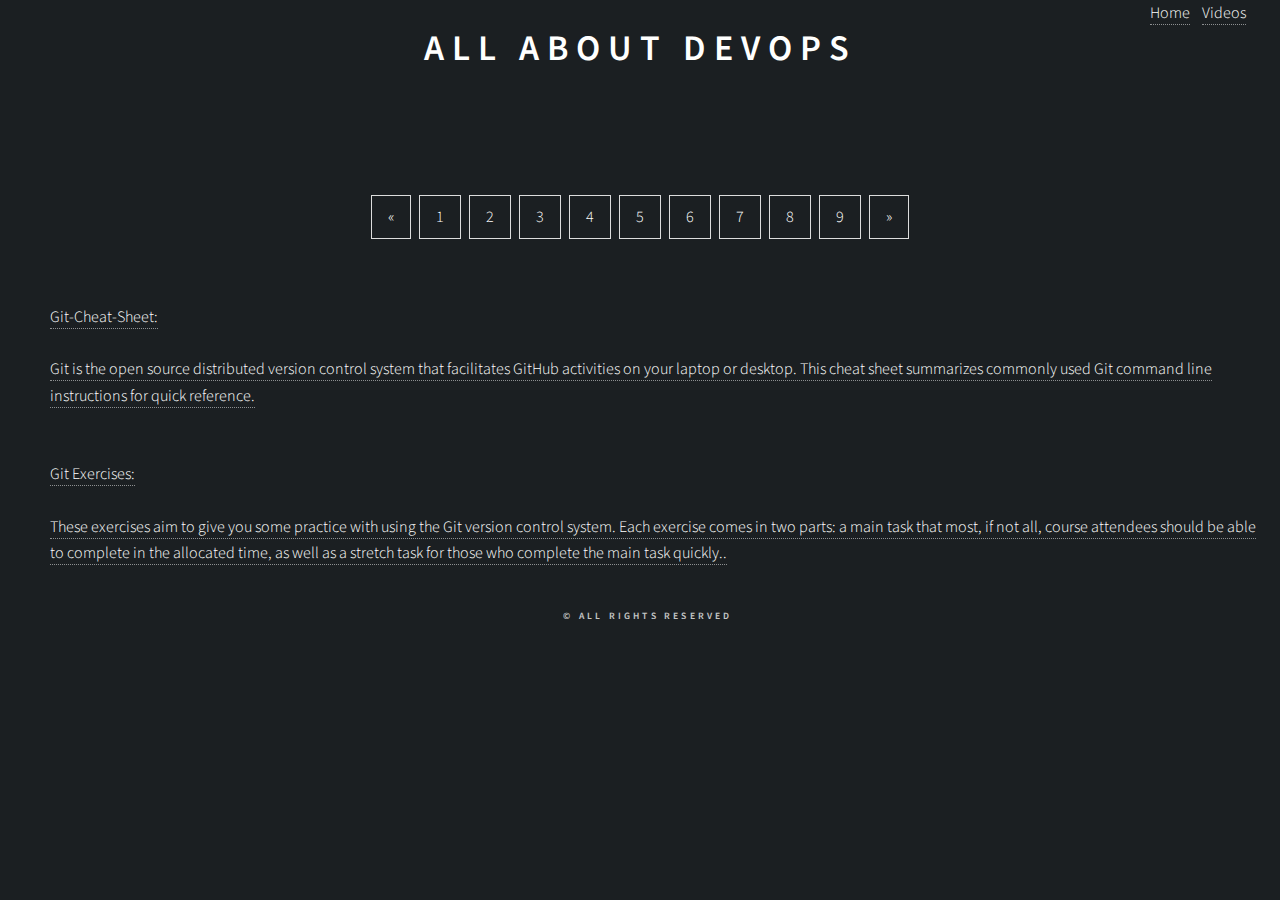
<file: blog.html>
<!DOCTYPE HTML>
<!--
	Hyperspace by HTML5 UP
	html5up.net | @ajlkn
	Free for personal and commercial use under the CCA 3.0 license (html5up.net/license)
-->
<html>
	<head>
		<title>My Blog</title>
		<meta charset="utf-8" />
		<meta charset="utf-8" />
		<meta name="viewport" content="width=device-width, initial-scale=1, user-scalable=no" />
		<link rel="stylesheet" href="assets/css/main.css" />
		<noscript><link rel="stylesheet" href="assets/css/noscript.css" /></noscript>
	</head>
	<style>

.center {
  text-align: right;
}

.pagination {
  display: inline-block;
}

.pagination a {
  color: white;
  float: left;
  padding: 8px 16px;
  text-decoration: none;
  transition: background-color .3s;
  border: 1px solid #ddd;
  margin: 0 4px;
}

.pagination a.active {
  background-color: #4CAF50;
  color: white;
  border: 1px solid #4CAF50;
}

.pagination a:hover:not(.active) {background-color: #ddd;}

h1 {
  color: white;
  text-align: center;
}
p {
  color: white;
  text-align: left;
  font-size: 12pt;
  display: block;
  padding: 10px 10px 10px 50px;
}

h2 {
 padding: 20px 100px 100px 50px;
  color: white;
  font-size: 15pt;
  display: block;
  background-color: inherit;
  font-style: italic;
  cursor: pointer;
  text-align: left;
}
h3 {
  color: white;
  padding: 20px 300px 10px 500px;
  text-align: left;
}
h {
  color: white;
  padding: 20px 100px 100px 1150px;
}
</style>
	<body class="is-preload">
	

		<!-- Header -->
					<h><a href="index.html">Home</a> &nbsp;&nbsp; <a href="videos.html">Videos</a><br/>
					<center><h1>ALL ABOUT DEVOPS</h1><center><br/><br/><br/>
				<div class="content">
							&nbsp;&nbsp;&nbsp;&nbsp;&nbsp;&nbsp;&nbsp;&nbsp;&nbsp;&nbsp;&nbsp;&nbsp;&nbsp;&nbsp;&nbsp;&nbsp;&nbsp;&nbsp;
							&nbsp;&nbsp;&nbsp;&nbsp;&nbsp;&nbsp;&nbsp;&nbsp;&nbsp;&nbsp;&nbsp;&nbsp;&nbsp;&nbsp;&nbsp;&nbsp;&nbsp;&nbsp;
							&nbsp;&nbsp;&nbsp;&nbsp;&nbsp;&nbsp;&nbsp;&nbsp;&nbsp;&nbsp;&nbsp;&nbsp;&nbsp;&nbsp;&nbsp;&nbsp;&nbsp;&nbsp;
							&nbsp;&nbsp;&nbsp;&nbsp;&nbsp;&nbsp;&nbsp;&nbsp;&nbsp;&nbsp;&nbsp;&nbsp;&nbsp;&nbsp;&nbsp;&nbsp;&nbsp;&nbsp;
							&nbsp;&nbsp;&nbsp;&nbsp;&nbsp;&nbsp;&nbsp;&nbsp;&nbsp;&nbsp;&nbsp;&nbsp;&nbsp;&nbsp;&nbsp;&nbsp;&nbsp;&nbsp;
							&nbsp;&nbsp;&nbsp;&nbsp;&nbsp;&nbsp;&nbsp;&nbsp;&nbsp;&nbsp;&nbsp;&nbsp;&nbsp;&nbsp;&nbsp;&nbsp;&nbsp;&nbsp;
							&nbsp;&nbsp;&nbsp;&nbsp;&nbsp;&nbsp;&nbsp;&nbsp;&nbsp;&nbsp;&nbsp;&nbsp;&nbsp;&nbsp;&nbsp;&nbsp;&nbsp;&nbsp;
							&nbsp;&nbsp;&nbsp;&nbsp;&nbsp;&nbsp;&nbsp;&nbsp;&nbsp;&nbsp;&nbsp;&nbsp;&nbsp;&nbsp;&nbsp;&nbsp;&nbsp;&nbsp;
							&nbsp;&nbsp;&nbsp;&nbsp;&nbsp;&nbsp;&nbsp;&nbsp;&nbsp;&nbsp;&nbsp;&nbsp;&nbsp;&nbsp;&nbsp;&nbsp;&nbsp;&nbsp;
							&nbsp;&nbsp;&nbsp;&nbsp;&nbsp;&nbsp;&nbsp;&nbsp;&nbsp;&nbsp;&nbsp;&nbsp;&nbsp;&nbsp;&nbsp;&nbsp;&nbsp;&nbsp;
							&nbsp;&nbsp;&nbsp;&nbsp;&nbsp;&nbsp;&nbsp;&nbsp;&nbsp;&nbsp;&nbsp;&nbsp;&nbsp;&nbsp;&nbsp;&nbsp;&nbsp;&nbsp;
							&nbsp;&nbsp;&nbsp;&nbsp;&nbsp;&nbsp;&nbsp;&nbsp;&nbsp;&nbsp;&nbsp;&nbsp;&nbsp;&nbsp;&nbsp;&nbsp;&nbsp;&nbsp;
							&nbsp;&nbsp;&nbsp;&nbsp;&nbsp;&nbsp;&nbsp;&nbsp;&nbsp;&nbsp;&nbsp;&nbsp;&nbsp;&nbsp;&nbsp;&nbsp;&nbsp;&nbsp;
							&nbsp;&nbsp;&nbsp;&nbsp;&nbsp;&nbsp;&nbsp;&nbsp;&nbsp;&nbsp;&nbsp;&nbsp;&nbsp;&nbsp;&nbsp;&nbsp;&nbsp;&nbsp;
							&nbsp;&nbsp;&nbsp;&nbsp;&nbsp;&nbsp;&nbsp;&nbsp;&nbsp;&nbsp;&nbsp;&nbsp;&nbsp;&nbsp;&nbsp;&nbsp;&nbsp;&nbsp;
							<div class="pagination">
								<a href="#">&laquo;</a>
								<a href="#1">1</a>
								<a href="#2">2</a>
								<a href="#">3</a>
								<a href="#">4</a>
								<a href="#">5</a>
								<a href="#">6</a>
								<a href="#">7</a>
								<a href="#">8</a>
								<a href="#">9</a>
								<a href="#">&raquo;</a>
							</div>
							<!--Page1-->
							<article id="1">
								<h3 class="1"></h3>
								<p class="1"></h3> <a href="blog/git-cheat-sheet/git-cheat-sheet.html">Git-Cheat-Sheet:<br/><br />Git is the open source distributed version control system that facilitates GitHub activities on your laptop or desktop. This cheat sheet summarizes commonly used Git command line instructions for quick reference.</p>
								<p class="1"></h3> <a href="blog/git-exercises/git-exercises.html">Git Exercises:<br/><br/>These exercises aim to give you some practice with using the Git version control system. Each exercise comes in two parts: a main task that most, if not all, course attendees should be able to complete in the allocated time, as well as a stretch task for those who complete the main task quickly..</p> 
							</article>
							</div>
							<!--Page1-->
							
							<!--Page2-->
			<!-- Footer -->
				<footer id="footer" class="wrapper alt">
				<div class="inner">
					<ul class="menu">
						<h4 class="copyright">&copy; All Rights Reserved</h4>
					</ul>
				</div>
			</footer>

		<!-- Scripts -->
			<script src="assets1/js/jquery.min.js"></script>
			<script src="assets1/js/jquery.scrollex.min.js"></script>
			<script src="assets1/js/jquery.scrolly.min.js"></script>
			<script src="assets1/js/browser.min.js"></script>
			<script src="assets1/js/breakpoints.min.js"></script>
			<script src="assets1/js/util.js"></script>
			<script src="assets1/js/main.js"></script>
		
		</body>
</html>
</file>
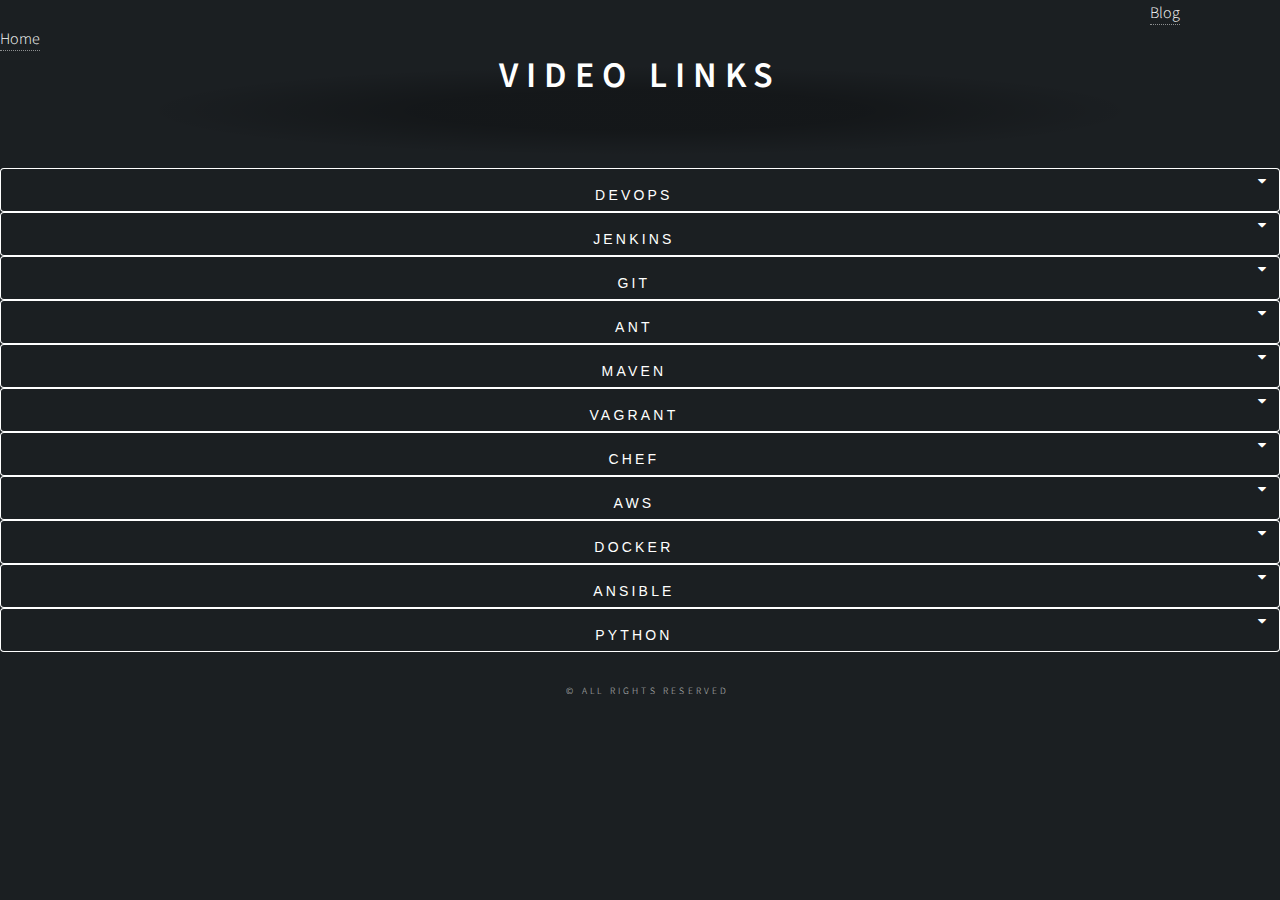
<file: videos.html>
<!DOCTYPE HTML>
<!--
	Hyperspace by HTML5 UP
	html5up.net | @ajlkn
	Free for personal and commercial use under the CCA 3.0 license (html5up.net/license)
-->
<html>
	<head>
		<title>Videos</title>
		<meta charset="utf-8" />
		<meta name="viewport" content="width=device-width, initial-scale=1, user-scalable=no" />
		<link rel="stylesheet" href="assets/css/main.css" />
		<link rel="stylesheet" href="https://cdnjs.cloudflare.com/ajax/libs/font-awesome/4.7.0/css/font-awesome.min.css">
		<noscript><link rel="stylesheet" href="assets1/css/noscript.css" /></noscript>
	</head>
	<style>
a {
  text-align: right;
} 
h1 {
  text-align: center;
}
/* Fixed sidenav, full height */
.sidenav {
  height: 150%;
  width: 150px;
  position: fixed;
  z-index: 1;
  top: 0;
  left: 0;
  background-color: #111;
  overflow-x: hidden;
  padding-top: 20px;
}

/* Style the sidenav links and the dropdown button */
.sidenav a, .dropdown-btn {
  padding: 6px 3px 4px 10px;
  text-decoration: none;
  font-size: 14px;
  color: #818181;
  display: block;
  border: none;
  background: none;
  width: 100%;
  text-align: center;
  cursor: pointer;
  outline: none;
}

/* On mouse-over */
.sidenav a:hover, .dropdown-btn:hover {
  color: #f1f1f1;
}

/* Main content */
.main {
  margin-left: 100px; /* Same as the width of the sidenav */
  font-size: 25px; /* Increased text to enable scrolling */
  padding: 0px 10px;
}

/* Add an active class to the active dropdown button */
.active {
  background-color: black;
  color: white;
}

/* Dropdown container (hidden by default). Optional: add a lighter background color and some left padding to change the design of the dropdown content */
.dropdown-container {
  display: none;
  background-color: #262626;
  padding-left: 10px;
}

/* Optional: Style the caret down icon */
.fa-caret-down {
  float: right;
  padding-right: 8px;
}

/* Some media queries for responsiveness */
@media screen and (max-height: 450px) {
  .sidenav {padding-top: 20px;}
  .sidenav a {font-size: 18px;}
}
h {
  color: white;
  padding: 20px 100px 100px 1150px;
}
</style>
	<body class="is-preload">

		<!-- Header -->
				<h><a href="blog.html">Blog</a> &nbsp;&nbsp <a href="index.html">Home</a></h><br />
				<header id="header">
						<h1> Video Links</h1><br /><br />				
				</header>
			
<!-- Wrapper -->
	<div class="major">
  <button class="dropdown-btn">Devops
    <i class="fa fa-caret-down"></i>
  </button>
  <div class="dropdown-container">
   <h3><a href="https://drive.google.com/drive/folders/0BwcHpo_9dSgJUVNXVVlUTF9mN3c">Devops and Linux basics</a></h3>
  </div>  
  <button class="dropdown-btn">Jenkins
    <i class="fa fa-caret-down"></i>
  </button>
  <div class="dropdown-container">
   <h3><a href="https://drive.google.com/open?id=0BwcHpo_9dSgJQ281cEJ2SDJhZFk">Jenkins CI/CD</a></h3>
  </div>
  <button class="dropdown-btn">Git
    <i class="fa fa-caret-down"></i>
  </button>
  <div class="dropdown-container">
   <h3><a href="https://drive.google.com/open?id=0BwcHpo_9dSgJcUhMUTZweVVKOGs">Git Branching and Merging</a></h3>
  </div>
  <button class="dropdown-btn">Ant
    <i class="fa fa-caret-down"></i>
  </button>
  <div class="dropdown-container">
   <h3><a href="https://drive.google.com/open?id=0BwcHpo_9dSgJaDVCUXNQTGhxb28">Build Ant</a></h3>
  </div>
  <button class="dropdown-btn">Maven
    <i class="fa fa-caret-down"></i>
  </button>
  <div class="dropdown-container">
   <h3><a href="https://drive.google.com/open?id=0BwcHpo_9dSgJa2hQUi15b1VCY2M">Build Maven</a></h3>
  </div>
  <button class="dropdown-btn">Vagrant
    <i class="fa fa-caret-down"></i>
  </button>
  <div class="dropdown-container">
   <h3><a href="https://drive.google.com/open?id=0BwcHpo_9dSgJR2JQSHhIb1hvdTQ">Learn vagrant</a></h3>
  </div>
  <button class="dropdown-btn">Chef
    <i class="fa fa-caret-down"></i>
  </button>
  <div class="dropdown-container">
   <h3><a href="https://drive.google.com/open?id=0BwcHpo_9dSgJMFFMZHUwVUFkd3M">Chef Automate IT Infrastructure </a></h3>
  </div> 
  <button class="dropdown-btn">AWS
    <i class="fa fa-caret-down"></i>
  </button>
  <div class="dropdown-container">
   <h3><a href="https://drive.google.com/open?id=0BwcHpo_9dSgJSUVhbWZkY2c1a2M">Amazon Web Services </a></h3>
  </div>  
  <button class="dropdown-btn">Docker
    <i class="fa fa-caret-down"></i>
  </button>
  <div class="dropdown-container">
   <h3><a href="https://drive.google.com/open?id=0BwcHpo_9dSgJanE0WDFBdW04Ulk">Docker Containers </a></h3>
  </div>
  <button class="dropdown-btn">Ansible
    <i class="fa fa-caret-down"></i>
  </button>
  <div class="dropdown-container">
   <h3><a href="https://drive.google.com/open?id=0BwcHpo_9dSgJa0dZVHc4UjA4RUk">Ansible </a></h3>
  </div>  
  <button class="dropdown-btn">Python
    <i class="fa fa-caret-down"></i>
  </button>
  <div class="dropdown-container">
   <h3><a href="https://drive.google.com/open?id=1FaDINjdj68dWcXkBz-kYHRnZ8L0-SB1X">Python Basics</a></h3>
  </div>
</div>

<script>
/* Loop through all dropdown buttons to toggle between hiding and showing its dropdown content - This allows the user to have multiple dropdowns without any conflict */
var dropdown = document.getElementsByClassName("dropdown-btn");
var i;

for (i = 0; i < dropdown.length; i++) {
  dropdown[i].addEventListener("click", function() {
  this.classList.toggle("active");
  var dropdownContent = this.nextElementSibling;
  if (dropdownContent.style.display === "block") {
  dropdownContent.style.display = "none";
  } else {
  dropdownContent.style.display = "block";
  }
  });
}
</script>


		<!-- Footer -->
			<footer id="footer" class="wrapper alt">
				<div class="inner">
					<ul class="menu">
						<p class="copyright">&copy; All Rights Reserved</p>
					</ul>
				</div>
			</footer>
		<!-- Scripts -->
			<script src="assets1/js/jquery.min.js"></script>
			<script src="assets1/js/jquery.scrollex.min.js"></script>
			<script src="assets1/js/jquery.scrolly.min.js"></script>
			<script src="assets1/js/browser.min.js"></script>
			<script src="assets1/js/breakpoints.min.js"></script>
			<script src="assets1/js/util.js"></script>
			<script src="assets1/js/main.js"></script>

	</body>
</html>
</file>
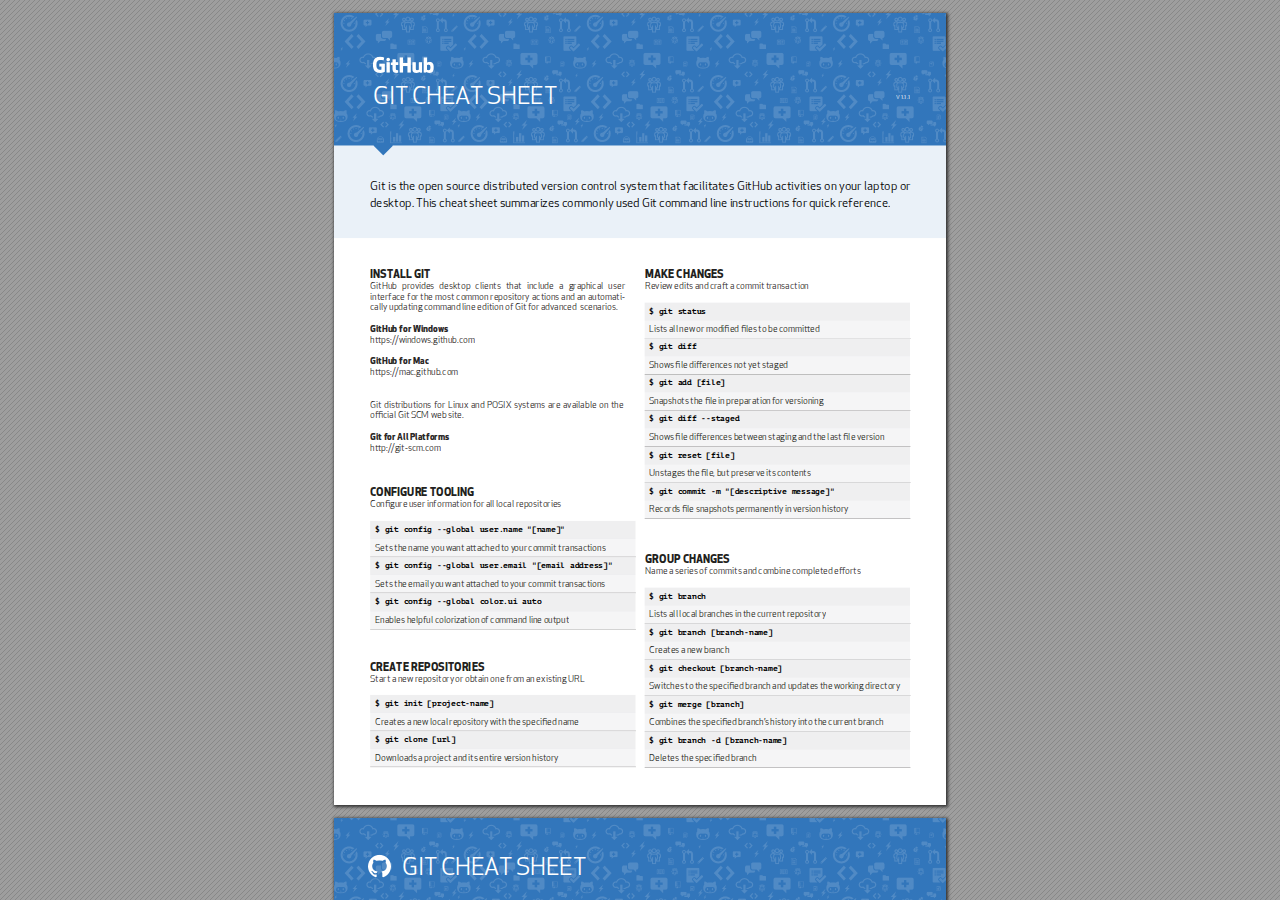
<file: blog/git-cheat-sheet/git-cheat-sheet.html>
<!DOCTYPE html>

<html xmlns="http://www.w3.org/1999/xhtml">
<head>
<meta charset="utf-8"/>

<meta http-equiv="X-UA-Compatible" content="IE=edge,chrome=1"/>
<link rel="stylesheet" href="base.min.css"/>
<link rel="stylesheet" href="fancy.min.css"/>
<link rel="stylesheet" href="main.css"/>
<script src="compatibility.min.js"></script>
<script src="theViewer.min.js"></script>
<script>
try{
theViewer.defaultViewer = new theViewer.Viewer({});
}catch(e){}
</script>
<title></title>
</head>
<body>
<div id="sidebar">
<div id="outline">
</div>
</div>
<div id="page-container">
<div id="pf1" class="pf w0 h0" data-page-no="1"><div class="pc pc1 w0 h0"><img class="bi x0 y0 w0 h1" alt="" src="bg1.png"/><div class="t m0 x1 h2 y1 ff1 fs0 fc0 sc0 ls0 ws0">GIT CHEAT SHEET</div><div class="t m0 x2 h3 y2 ff2 fs1 fc1 sc0 ls1 ws0">MAKE CHANGES</div><div class="t m0 x2 h4 y3 ff1 fs2 fc2 sc0 ls1 ws0">Review edits and cra<span class="ff3"></span> a commit transaction</div><div class="t m0 x3 h5 y4 ff4 fs3 fc3 sc0 ls1 ws0">$ git status</div><div class="t m0 x3 h4 y5 ff1 fs2 fc1 sc0 ls1 ws0">Lists all new or modiﬁed ﬁles to be commi<span class="ff3"></span>ed</div><div class="t m0 x3 h5 y6 ff4 fs3 fc3 sc0 ls1 ws0">$ git add [file]</div><div class="t m0 x3 h4 y7 ff1 fs2 fc1 sc0 ls1 ws0">Snapshots the ﬁle in preparation f<span class="_ _0"></span>or versioning</div><div class="t m0 x3 h5 y8 ff4 fs3 fc3 sc0 ls1 ws0">$ git reset [file]</div><div class="t m0 x3 h4 y9 ff1 fs2 fc1 sc0 ls1 ws0">Unstages the ﬁle, but preserve its contents</div><div class="t m0 x3 h5 ya ff4 fs3 fc3 sc0 ls1 ws0">$ git diff</div><div class="t m0 x3 h4 yb ff1 fs2 fc1 sc0 ls1 ws0">Shows ﬁle di<span class="ff3">ﬀ<span class="_ _0"></span><span class="ff1">erences not yet staged</span></span></div><div class="t m0 x3 h5 yc ff4 fs3 fc3 sc0 ls1 ws0">$ git diff --staged</div><div class="t m0 x3 h4 yd ff1 fs2 fc1 sc0 ls1 ws0">Shows ﬁle di<span class="ff3">ﬀ<span class="_ _0"></span><span class="ff1">erences between staging and the last ﬁle version</span></span></div><div class="t m0 x3 h5 ye ff4 fs3 fc3 sc0 ls1 ws0">$ git commit -m &quot;[descriptive message]&quot;</div><div class="t m0 x3 h4 yf ff1 fs2 fc1 sc0 ls1 ws0">Records ﬁle snapshots permanently in version history</div><div class="t m0 x4 h3 y10 ff2 fs1 fc1 sc0 ls1 ws0">CONFIGURE TOOLING</div><div class="t m0 x4 h4 y11 ff1 fs2 fc2 sc0 ls1 ws0">Conﬁgure user information for all local repositories</div><div class="t m0 x5 h5 y12 ff4 fs3 fc3 sc0 ls1 ws0">$ git config --global user.name &quot;[name]&quot;</div><div class="t m0 x5 h4 y13 ff1 fs2 fc1 sc0 ls1 ws0">Sets the name you want a<span class="ff3"></span>ached to y<span class="_ _0"></span>our commit transactions</div><div class="t m0 x5 h5 y14 ff4 fs3 fc3 sc0 ls1 ws0">$ git config --global user.email &quot;[email address]&quot;</div><div class="t m0 x5 h4 y15 ff1 fs2 fc1 sc0 ls1 ws0">Sets the email you want a<span class="ff3"></span>ached to y<span class="_ _0"></span>our commit transactions</div><div class="t m0 x5 h5 y16 ff4 fs3 fc3 sc0 ls1 ws0">$ git config --global color.ui auto</div><div class="t m0 x5 h4 y17 ff1 fs2 fc1 sc0 ls1 ws0">Enables helpful colorization of command line output</div><div class="t m0 x4 h3 y18 ff2 fs1 fc1 sc0 ls1 ws0">CREATE REPOSITORIES</div><div class="t m0 x4 h4 y19 ff1 fs2 fc2 sc0 ls1 ws0">Start a new repository or obtain one from an existing URL</div><div class="t m0 x5 h5 y1a ff4 fs3 fc3 sc0 ls1 ws0">$ git init [project-name]</div><div class="t m0 x5 h4 y1b ff1 fs2 fc1 sc0 ls1 ws0">Creates a new local repository with the speciﬁed name</div><div class="t m0 x5 h5 y1c ff4 fs3 fc3 sc0 ls1 ws0">$ git clone [url]</div><div class="t m0 x5 h4 y1d ff1 fs2 fc1 sc0 ls1 ws0">Downloads a project and its entire v<span class="_ _0"></span>ersion history</div><div class="t m0 x2 h3 y1e ff2 fs1 fc1 sc0 ls1 ws0">GROUP CHANGES</div><div class="t m0 x2 h4 y1f ff1 fs2 fc2 sc0 ls1 ws0">Name a series of commits and combine completed e<span class="ff3">ﬀ</span>orts</div><div class="t m0 x3 h5 y20 ff4 fs3 fc3 sc0 ls1 ws0">$ git branch</div><div class="t m0 x3 h4 y21 ff1 fs2 fc1 sc0 ls1 ws0">Lists all local branches in the current repository</div><div class="t m0 x3 h5 y22 ff4 fs3 fc3 sc0 ls1 ws0">$ git branch [branch-name]</div><div class="t m0 x3 h4 y23 ff1 fs2 fc1 sc0 ls1 ws0">Creates a new br<span class="_ _0"></span>anch</div><div class="t m0 x3 h5 y24 ff4 fs3 fc3 sc0 ls1 ws0">$ git checkout [branch-name]</div><div class="t m0 x3 h4 y25 ff1 fs2 fc1 sc0 ls1 ws0">Switches to the speciﬁed branch and updates the w<span class="_ _0"></span>orking directory</div><div class="t m0 x3 h5 y26 ff4 fs3 fc3 sc0 ls1 ws0">$ git merge [branch]</div><div class="t m0 x3 h4 y27 ff1 fs2 fc1 sc0 ls1 ws0">Combines the speciﬁed branch’<span class="_ _0"></span>s history into the current br<span class="_ _0"></span>anch</div><div class="t m0 x3 h5 y28 ff4 fs3 fc3 sc0 ls1 ws0">$ git branch -d [branch-name]</div><div class="t m0 x3 h4 y29 ff1 fs2 fc1 sc0 ls1 ws0">Deletes the speciﬁed branch</div><div class="c x4 y2a w1 h6"><div class="t m0 x0 h7 y2b ff1 fs4 fc3 sc0 ls1 ws0">Git <span class="_ _1"></span>is <span class="_ _1"></span>the <span class="_ _1"></span>open <span class="_ _1"></span>source <span class="_ _1"></span>distributed <span class="_ _1"></span>version <span class="_ _1"></span>control <span class="_ _1"></span>system <span class="_ _1"></span>that <span class="_ _1"></span>facilitates <span class="_ _1"></span>GitHub <span class="_ _1"></span>activities <span class="_ _1"></span>on <span class="_ _1"></span>your <span class="_ _1"></span>laptop <span class="_ _1"></span>or </div><div class="t m0 x0 h7 y2c ff1 fs4 fc3 sc0 ls1 ws0">desktop. This cheat sheet summarizes commonly used Git command line instructions for quick reference.</div></div><div class="t m0 x4 h3 y2 ff2 fs1 fc1 sc0 ls1 ws0">INSTALL GIT</div><div class="t m0 x4 h4 y3 ff1 fs2 fc2 sc0 ls1 ws0">GitHub <span class="_ _2"> </span>provides <span class="_ _2"> </span>desktop <span class="_ _2"> </span>clients <span class="_ _2"> </span>that <span class="_ _2"> </span>include <span class="_ _2"> </span>a <span class="_ _2"> </span>graphical <span class="_ _2"> </span>user </div><div class="t m0 x4 h4 y2d ff1 fs2 fc2 sc0 ls1 ws0">interface <span class="_ _1"></span>for <span class="_ _3"></span>the <span class="_ _3"></span>most <span class="_ _1"></span>common <span class="_ _3"></span>repository <span class="_ _1"></span>actions <span class="_ _3"></span>and <span class="_ _1"></span>an <span class="_ _3"></span>automati-</div><div class="t m0 x4 h4 y2e ff1 fs2 fc2 sc0 ls1 ws0">cally updating command line edition of Git for advanced  scenarios.</div><div class="t m0 x4 h8 y2f ff2 fs2 fc2 sc0 ls1 ws0">GitHub for Windows</div><div class="t m0 x4 h4 y30 ff1 fs2 fc2 sc0 ls1 ws0">h<span class="ff3"></span>ps://windows.github.com</div><div class="t m0 x4 h8 y31 ff2 fs2 fc2 sc0 ls1 ws0">GitHub for Mac</div><div class="t m0 x4 h4 y32 ff1 fs2 fc2 sc0 ls1 ws0">h<span class="ff3"></span>ps://mac.github.com</div><div class="t m0 x4 h4 y33 ff1 fs2 fc2 sc0 ls1 ws0">Git <span class="_ _4"></span>distributions <span class="_ _4"></span>for <span class="_ _4"></span>Linux <span class="_ _4"></span>and <span class="_ _4"></span>POSIX <span class="_ _4"></span>systems <span class="_ _4"></span>are <span class="_ _4"></span>available <span class="_ _4"></span>on <span class="_ _4"></span>the </div><div class="t m0 x4 h4 y34 ff1 fs2 fc2 sc0 ls1 ws0">o<span class="ff3">ﬃ</span>cial Git SCM web site.</div><div class="t m0 x4 h8 y35 ff2 fs2 fc2 sc0 ls1 ws0">Git for All Platforms</div><div class="t m0 x4 h4 y36 ff1 fs2 fc2 sc0 ls1 ws0">h<span class="ff3"></span>p://git-scm.com</div><div class="c x6 y37 w2 h9"><div class="t m0 x0 ha y38 ff1 fs5 fc0 sc0 ls1 ws0">V<span class="fs6"> 1.1.1</span></div></div></div><div class="pi" data-data='{"ctm":[1.000000,0.000000,0.000000,1.000000,0.000000,0.000000]}'></div></div>
<div id="pf2" class="pf w0 h0" data-page-no="2"><div class="pc pc2 w0 h0"><img class="bi x0 y39 w0 h0" alt="" src="bg2.png"/><div class="t m0 x7 hb y3a ff2 fs4 fc3 sc0 ls1 ws0">training@github.com </div><div class="t m0 x7 hb y3b ff2 fs4 fc3 sc0 ls1 ws0">training.github.com</div><div class="c x5 y3c w3 hc"><div class="t m0 x0 h7 y3d ff1 fs4 fc3 sc0 ls1 ws0">Learn <span class="_ _1"></span>more <span class="_ _1"></span>about <span class="_ _1"></span>using <span class="_ _1"></span>GitHub <span class="_ _1"></span>and <span class="_ _1"></span>Git. <span class="_ _1"></span>Email <span class="_ _1"></span>the <span class="_ _1"></span>Training <span class="_ _1"></span>Team <span class="_ _4"></span>or <span class="_ _1"></span>visit </div><div class="t m0 x0 h7 y3e ff1 fs4 fc3 sc0 ls1 ws0">our web site for learning event schedules and private class availability.</div></div><div class="t m0 x8 h2 y3f ff1 fs0 fc0 sc0 ls0 ws0">GIT CHEAT SHEET</div><div class="t m0 x2 h3 y40 ff2 fs1 fc1 sc0 ls1 ws0">SYNCHRONIZE CHANGES</div><div class="t m0 x2 h4 y41 ff1 fs2 fc2 sc0 ls1 ws0">Register a repository bookmark and exchange version history</div><div class="t m0 x3 h5 y42 ff4 fs3 fc3 sc0 ls1 ws0">$ git fetch [bookmark]</div><div class="t m0 x3 h4 y43 ff1 fs2 fc1 sc0 ls1 ws0">Downloads all history from the repository bookmark</div><div class="t m0 x3 h5 y44 ff4 fs3 fc3 sc0 ls1 ws0">$ git merge [bookmark]/[branch]</div><div class="t m0 x3 h4 y45 ff1 fs2 fc1 sc0 ls1 ws0">Combines bookmark’<span class="_ _0"></span>s branch into current local br<span class="_ _0"></span>anch</div><div class="t m0 x3 h5 y46 ff4 fs3 fc3 sc0 ls1 ws0">$ git push [alias] [branch]</div><div class="t m0 x3 h4 y47 ff1 fs2 fc1 sc0 ls1 ws0">Uploads all local branch commits to GitHub</div><div class="t m0 x3 h5 y48 ff4 fs3 fc3 sc0 ls1 ws0">$ git pull</div><div class="t m0 x3 h4 y49 ff1 fs2 fc1 sc0 ls1 ws0">Downloads bookmark history and incorpor<span class="_ _0"></span>ates changes</div><div class="t m0 x9 h3 y4a ff2 fs1 fc1 sc0 ls1 ws0">REFACTOR FILENAMES</div><div class="t m0 x9 h4 y4b ff1 fs2 fc2 sc0 ls1 ws0">Relocate and remove versioned ﬁles</div><div class="t m0 x1 h5 y4c ff4 fs3 fc3 sc0 ls1 ws0">$ git rm [file]</div><div class="t m0 x1 h4 y4d ff1 fs2 fc1 sc0 ls1 ws0">Deletes the ﬁle from the work<span class="_ _0"></span>ing directory and stages the deletion</div><div class="t m0 x1 h5 y4e ff4 fs3 fc3 sc0 ls1 ws0">$ git rm --cached [file]</div><div class="t m0 x1 h4 y4f ff1 fs2 fc1 sc0 ls1 ws0">Remov<span class="_ _0"></span>es the ﬁle from version control but preserv<span class="_ _0"></span>es the ﬁle locally</div><div class="t m0 x1 h5 y50 ff4 fs3 fc3 sc0 ls1 ws0">$ git mv [file-original] [file-renamed]</div><div class="t m0 x1 h4 y51 ff1 fs2 fc1 sc0 ls1 ws0">Changes the ﬁle name and prepares it for commit</div><div class="t m0 x9 h3 y52 ff2 fs1 fc1 sc0 ls1 ws0">SAVE FRAGMENTS</div><div class="t m0 x9 h4 y53 ff1 fs2 fc2 sc0 ls1 ws0">Shelve and restore incomplete changes</div><div class="t m0 x1 h5 y54 ff4 fs3 fc3 sc0 ls1 ws0">$ git stash</div><div class="t m0 x1 h4 y55 ff1 fs2 fc1 sc0 ls1 ws0">T<span class="_ _5"></span>emporarily stores all modiﬁed tr<span class="_ _0"></span>ack<span class="_ _0"></span>ed ﬁles</div><div class="t m0 x1 h5 y56 ff4 fs3 fc3 sc0 ls1 ws0">$ git stash list</div><div class="t m0 x1 h4 y57 ff1 fs2 fc1 sc0 ls1 ws0">Lists all stashed changesets</div><div class="t m0 x1 h5 y58 ff4 fs3 fc3 sc0 ls1 ws0">$ git stash pop</div><div class="t m0 x1 h4 y59 ff1 fs2 fc1 sc0 ls1 ws0">Restores the most recently stashed ﬁles</div><div class="t m0 x1 h5 y5a ff4 fs3 fc3 sc0 ls1 ws0">$ git stash drop</div><div class="t m0 x1 h4 y49 ff1 fs2 fc1 sc0 ls1 ws0">Discards the most recently stashed changeset</div><div class="t m0 x2 h3 y5b ff2 fs1 fc1 sc0 ls1 ws0">REDO COMMITS</div><div class="t m0 x2 h4 y5c ff1 fs2 fc2 sc0 ls1 ws0">Erase mistakes and cra<span class="ff3"></span> replacement history</div><div class="t m0 x3 h5 y5d ff4 fs3 fc3 sc0 ls1 ws0">$ git reset [commit]</div><div class="t m0 x3 h4 y5e ff1 fs2 fc1 sc0 ls1 ws0">Undoes all commits a<span class="ff3"></span>er </div><div class="t m1 xa hd y5e ff5 fs7 fc3 sc0 ls1 ws0">[commit]</div><div class="t m0 xb h4 y5e ff1 fs2 fc1 sc0 ls1 ws0">, preserving changes locally</div><div class="t m0 x3 h5 y5f ff4 fs3 fc3 sc0 ls1 ws0">$ git reset --hard [commit]</div><div class="t m0 x3 h4 y60 ff1 fs2 fc1 sc0 ls1 ws0">Discards all history and changes back to the speciﬁed commit</div><div class="t m0 x2 h3 y4a ff2 fs1 fc1 sc0 ls1 ws0">REVIEW HISTORY</div><div class="t m0 x2 h4 y4b ff1 fs2 fc2 sc0 ls1 ws0">Browse and inspect the evolution of project ﬁles</div><div class="t m0 x3 h5 y61 ff4 fs3 fc3 sc0 ls1 ws0">$ git log</div><div class="t m0 x3 h4 y62 ff1 fs2 fc1 sc0 ls1 ws0">Lists version history f<span class="_ _0"></span>or the current branch</div><div class="t m0 x3 h5 y63 ff4 fs3 fc3 sc0 ls1 ws0">$ git log --follow [file]</div><div class="t m0 x3 h4 y64 ff1 fs2 fc1 sc0 ls1 ws0">Lists version history f<span class="_ _0"></span>or a ﬁle, including renames</div><div class="t m0 x3 h5 y65 ff4 fs3 fc3 sc0 ls1 ws0">$ git diff [first-branch]...[second-branch]</div><div class="t m0 x3 h4 y66 ff1 fs2 fc1 sc0 ls1 ws0">Shows content di<span class="ff3">ﬀ<span class="_ _0"></span><span class="ff1">erences between two br<span class="_ _0"></span>anches</span></span></div><div class="t m0 x3 h5 y67 ff4 fs3 fc3 sc0 ls1 ws0">$ git show [commit]</div><div class="t m0 x3 h4 y68 ff1 fs2 fc1 sc0 ls1 ws0">Outputs metadata and content changes of the speciﬁed commit</div><div class="t m0 x9 h3 y69 ff2 fs1 fc1 sc0 ls1 ws0">SUPPRESS TRACKING</div><div class="t m0 x9 h4 y6a ff1 fs2 fc2 sc0 ls1 ws0">Exclude temporary ﬁles and paths</div><div class="t m0 x1 h5 y6b ff4 fs3 fc3 sc0 ls1 ws0">$ git ls-files --other --ignored --exclude-standard</div><div class="t m0 x1 h4 y6c ff1 fs2 fc1 sc0 ls1 ws0">Lists all ignored ﬁles in this project</div><div class="t m0 x1 h5 y6d ff4 fs3 fc3 sc0 ls1 ws0">*.log</div><div class="t m0 x1 h5 y6e ff4 fs3 fc3 sc0 ls1 ws0">build/</div><div class="t m0 x1 h5 y6f ff4 fs3 fc3 sc0 ls1 ws0">temp-*</div><div class="t m0 x1 h4 y70 ff1 fs2 fc1 sc0 ls1 ws0">A tex<span class="_ _0"></span>t ﬁle named </div><div class="t m1 xc hd y70 ff5 fs7 fc3 sc0 ls1 ws0">.gitignore</div><div class="t m0 xd h4 y70 ff1 fs2 fc1 sc0 ls1 ws0">  suppresses accidental versioning of </div><div class="t m0 x1 h4 y71 ff1 fs2 fc1 sc0 ls1 ws0">ﬁles and paths matching the speciﬁed pa<span class="ff3"></span>erns</div></div><div class="pi" data-data='{"ctm":[1.000000,0.000000,0.000000,1.000000,0.000000,0.000000]}'></div></div>
</div>
<div class="loading-indicator">

</div>
</body>
</html>
</file>
<file: assets/css/noscript.css>
/*
	Dimension by HTML5 UP
	html5up.net | @ajlkn
	Free for personal and commercial use under the CCA 3.0 license (html5up.net/license)
*/

/* BG */

	body.is-preload #bg:before {
		background-color: transparent;
	}

/* Header */

	body.is-preload #header {
		-moz-filter: none;
		-webkit-filter: none;
		-ms-filter: none;
		filter: none;
	}

		body.is-preload #header > * {
			opacity: 1;
		}

		body.is-preload #header .content .inner {
			max-height: none;
			padding: 3rem 2rem;
			opacity: 1;
		}

/* Main */

	#main article {
		opacity: 1;
		margin: 4rem 0 0 0;
	}
</file>
<file: assets1/css/noscript.css>
/*
	Hyperspace by HTML5 UP
	html5up.net | @ajlkn
	Free for personal and commercial use under the CCA 3.0 license (html5up.net/license)
*/

/* Spotlights */

	.spotlights > section > .image:before {
		opacity: 0 !important;
	}

	.spotlights > section > .content > .inner {
		-moz-transform: none !important;
		-webkit-transform: none !important;
		-ms-transform: none !important;
		transform: none !important;
		opacity: 1 !important;
	}

/* Wrapper */

	.wrapper > .inner {
		opacity: 1 !important;
		-moz-transform: none !important;
		-webkit-transform: none !important;
		-ms-transform: none !important;
		transform: none !important;
	}

/* Sidebar */

	#sidebar > .inner {
		opacity: 1 !important;
	}

	#sidebar nav > ul > li {
		-moz-transform: none !important;
		-webkit-transform: none !important;
		-ms-transform: none !important;
		transform: none !important;
		opacity: 1 !important;
	}
</file>
<file: blog/git-cheat-sheet/main.css>
.ff0{font-family:sans-serif;visibility:hidden;}
@font-face{font-family:ff1;src:url(f1.woff)format("woff");}.ff1{font-family:ff1;line-height:1.076000;font-style:normal;font-weight:normal;visibility:visible;}
@font-face{font-family:ff2;src:url(f2.woff)format("woff");}.ff2{font-family:ff2;line-height:1.028000;font-style:normal;font-weight:normal;visibility:visible;}
@font-face{font-family:ff3;src:url(f3.woff)format("woff");}.ff3{font-family:ff3;line-height:1.076000;font-style:normal;font-weight:normal;visibility:visible;}
@font-face{font-family:ff4;src:url(f4.woff)format("woff");}.ff4{font-family:ff4;line-height:1.030000;font-style:normal;font-weight:normal;visibility:visible;}
@font-face{font-family:ff5;src:url(f5.woff)format("woff");}.ff5{font-family:ff5;line-height:0.938000;font-style:normal;font-weight:normal;visibility:visible;}
.m1{transform:matrix(0.225000,0.000000,0.000000,0.250000,0,0);-ms-transform:matrix(0.225000,0.000000,0.000000,0.250000,0,0);-webkit-transform:matrix(0.225000,0.000000,0.000000,0.250000,0,0);}
.m0{transform:matrix(0.250000,0.000000,0.000000,0.250000,0,0);-ms-transform:matrix(0.250000,0.000000,0.000000,0.250000,0,0);-webkit-transform:matrix(0.250000,0.000000,0.000000,0.250000,0,0);}
.v0{vertical-align:0.000000px;}
.ls0{letter-spacing:-0.864000px;}
.ls1{letter-spacing:0.000000px;}
.sc_{text-shadow:none;}
.sc0{text-shadow:-0.015em 0 transparent,0 0.015em transparent,0.015em 0 transparent,0 -0.015em  transparent;}
@media screen and (-webkit-min-device-pixel-ratio:0){
.sc_{-webkit-text-stroke:0px transparent;}
.sc0{-webkit-text-stroke:0.015em transparent;text-shadow:none;}
}
.ws0{word-spacing:0.000000px;}
._5{margin-left:-3.240000px;}
._0{margin-left:-1.440000px;}
._3{width:1.104000px;}
._1{width:2.640000px;}
._4{width:3.996000px;}
._2{width:14.328000px;}
.fc1{color:rgb(35,31,32);}
.fc3{color:rgb(0,0,0);}
.fc2{color:rgb(42,39,39);}
.fc0{color:rgb(255,255,255);}
.fs5{font-size:22.958800px;}
.fs6{font-size:26.322000px;}
.fs7{font-size:28.000000px;}
.fs3{font-size:32.000000px;}
.fs2{font-size:36.000000px;}
.fs1{font-size:44.000000px;}
.fs4{font-size:48.000000px;}
.fs0{font-size:96.000000px;}
.y39{bottom:0.000000px;}
.y38{bottom:1.776400px;}
.y2c{bottom:3.236000px;}
.y3e{bottom:4.388100px;}
.y2b{bottom:20.240000px;}
.y3d{bottom:21.392100px;}
.y3c{bottom:25.000000px;}
.y3b{bottom:28.996000px;}
.y0{bottom:37.000000px;}
.y29{bottom:43.216800px;}
.y1d{bottom:43.973600px;}
.y3a{bottom:46.000000px;}
.y28{bottom:61.867200px;}
.y1c{bottom:62.624000px;}
.y27{bottom:79.216800px;}
.y1b{bottom:79.973600px;}
.y26{bottom:97.867200px;}
.y1a{bottom:98.624000px;}
.y25{bottom:115.217800px;}
.y19{bottom:122.323200px;}
.y18{bottom:133.123000px;}
.y24{bottom:133.868200px;}
.y49{bottom:151.197300px;}
.y23{bottom:151.217800px;}
.y48{bottom:169.846700px;}
.y5a{bottom:169.847700px;}
.y22{bottom:169.868200px;}
.y17{bottom:181.473600px;}
.y47{bottom:187.196300px;}
.y57{bottom:187.197300px;}
.y21{bottom:187.217800px;}
.y16{bottom:200.124000px;}
.y46{bottom:205.846700px;}
.y56{bottom:205.847700px;}
.y20{bottom:205.868200px;}
.y15{bottom:217.973600px;}
.y45{bottom:223.196300px;}
.y59{bottom:223.497100px;}
.y1f{bottom:230.768600px;}
.y14{bottom:236.624000px;}
.y1e{bottom:241.568400px;}
.y44{bottom:241.846700px;}
.y58{bottom:242.147500px;}
.y13{bottom:253.973600px;}
.y43{bottom:259.196300px;}
.y55{bottom:259.697300px;}
.y12{bottom:272.624000px;}
.y42{bottom:277.846700px;}
.y54{bottom:278.347700px;}
.yf{bottom:292.223600px;}
.y11{bottom:297.524400px;}
.y53{bottom:302.946300px;}
.y41{bottom:303.098600px;}
.y10{bottom:308.324200px;}
.ye{bottom:310.874000px;}
.y52{bottom:313.746100px;}
.y40{bottom:313.898400px;}
.y9{bottom:328.223600px;}
.y8{bottom:346.874000px;}
.y36{bottom:353.774400px;}
.y6c{bottom:355.374000px;}
.y60{bottom:358.335900px;}
.yd{bottom:364.522500px;}
.y35{bottom:364.574400px;}
.y6b{bottom:374.024400px;}
.y5f{bottom:376.986300px;}
.yc{bottom:383.172900px;}
.y34{bottom:386.174400px;}
.y71{bottom:393.295700px;}
.y5e{bottom:394.085000px;}
.y33{bottom:396.974400px;}
.y7{bottom:400.522500px;}
.y70{bottom:404.095700px;}
.y5d{bottom:412.735400px;}
.y6{bottom:419.172900px;}
.y6f{bottom:424.946500px;}
.y32{bottom:429.374400px;}
.y6e{bottom:434.546500px;}
.yb{bottom:436.522500px;}
.y5c{bottom:437.634800px;}
.y31{bottom:440.174400px;}
.y6d{bottom:444.146500px;}
.y5b{bottom:448.434600px;}
.ya{bottom:455.172900px;}
.y30{bottom:461.774400px;}
.y6a{bottom:468.446300px;}
.y5{bottom:472.223600px;}
.y2f{bottom:472.574400px;}
.y69{bottom:479.246100px;}
.y4{bottom:490.874000px;}
.y68{bottom:491.248000px;}
.y2e{bottom:494.174400px;}
.y2d{bottom:504.974400px;}
.y67{bottom:509.898400px;}
.y3{bottom:515.774400px;}
.y51{bottom:525.099600px;}
.y2{bottom:526.574200px;}
.y66{bottom:527.248000px;}
.y50{bottom:543.750000px;}
.y65{bottom:545.898400px;}
.y4f{bottom:561.099600px;}
.y64{bottom:563.248000px;}
.y4e{bottom:579.750000px;}
.y63{bottom:581.898400px;}
.y2a{bottom:594.803000px;}
.y4d{bottom:597.797900px;}
.y62{bottom:599.248000px;}
.y4c{bottom:616.448200px;}
.y61{bottom:617.898400px;}
.y4b{bottom:642.798800px;}
.y4a{bottom:653.598600px;}
.y1{bottom:700.250000px;}
.y37{bottom:704.084000px;}
.y3f{bottom:734.250000px;}
.h9{height:7.534000px;}
.hd{height:19.824000px;}
.ha{height:21.478752px;}
.h5{height:25.600000px;}
.h8{height:27.504000px;}
.h4{height:29.376000px;}
.h6{height:30.740000px;}
.hc{height:31.891600px;}
.h3{height:33.616000px;}
.hb{height:36.672000px;}
.h7{height:39.168000px;}
.h2{height:78.336000px;}
.h1{height:755.000000px;}
.h0{height:792.000000px;}
.w2{width:13.807000px;}
.w3{width:362.979000px;}
.w1{width:542.566300px;}
.w0{width:612.000000px;}
.x0{left:0.000000px;}
.x9{left:34.621100px;}
.x4{left:36.000000px;}
.x1{left:38.917000px;}
.x5{left:40.500000px;}
.x8{left:67.917000px;}
.xc{left:104.427200px;}
.xd{left:142.225100px;}
.x2{left:310.500000px;}
.x3{left:315.000000px;}
.xa{left:409.821300px;}
.xb{left:440.059600px;}
.x7{left:457.507300px;}
.x6{left:562.193000px;}
@media print{
.v0{vertical-align:0.000000pt;}
.ls0{letter-spacing:-1.152000pt;}
.ls1{letter-spacing:0.000000pt;}
.ws0{word-spacing:0.000000pt;}
._5{margin-left:-4.320000pt;}
._0{margin-left:-1.920000pt;}
._3{width:1.472000pt;}
._1{width:3.520000pt;}
._4{width:5.328000pt;}
._2{width:19.104000pt;}
.fs5{font-size:30.611733pt;}
.fs6{font-size:35.096000pt;}
.fs7{font-size:37.333333pt;}
.fs3{font-size:42.666667pt;}
.fs2{font-size:48.000000pt;}
.fs1{font-size:58.666667pt;}
.fs4{font-size:64.000000pt;}
.fs0{font-size:128.000000pt;}
.y39{bottom:0.000000pt;}
.y38{bottom:2.368533pt;}
.y2c{bottom:4.314667pt;}
.y3e{bottom:5.850800pt;}
.y2b{bottom:26.986667pt;}
.y3d{bottom:28.522800pt;}
.y3c{bottom:33.333333pt;}
.y3b{bottom:38.661333pt;}
.y0{bottom:49.333333pt;}
.y29{bottom:57.622400pt;}
.y1d{bottom:58.631467pt;}
.y3a{bottom:61.333333pt;}
.y28{bottom:82.489600pt;}
.y1c{bottom:83.498667pt;}
.y27{bottom:105.622400pt;}
.y1b{bottom:106.631467pt;}
.y26{bottom:130.489600pt;}
.y1a{bottom:131.498667pt;}
.y25{bottom:153.623733pt;}
.y19{bottom:163.097600pt;}
.y18{bottom:177.497333pt;}
.y24{bottom:178.490933pt;}
.y49{bottom:201.596400pt;}
.y23{bottom:201.623733pt;}
.y48{bottom:226.462267pt;}
.y5a{bottom:226.463600pt;}
.y22{bottom:226.490933pt;}
.y17{bottom:241.964800pt;}
.y47{bottom:249.595067pt;}
.y57{bottom:249.596400pt;}
.y21{bottom:249.623733pt;}
.y16{bottom:266.832000pt;}
.y46{bottom:274.462267pt;}
.y56{bottom:274.463600pt;}
.y20{bottom:274.490933pt;}
.y15{bottom:290.631467pt;}
.y45{bottom:297.595067pt;}
.y59{bottom:297.996133pt;}
.y1f{bottom:307.691467pt;}
.y14{bottom:315.498667pt;}
.y1e{bottom:322.091200pt;}
.y44{bottom:322.462267pt;}
.y58{bottom:322.863333pt;}
.y13{bottom:338.631467pt;}
.y43{bottom:345.595067pt;}
.y55{bottom:346.263067pt;}
.y12{bottom:363.498667pt;}
.y42{bottom:370.462267pt;}
.y54{bottom:371.130267pt;}
.yf{bottom:389.631467pt;}
.y11{bottom:396.699200pt;}
.y53{bottom:403.928400pt;}
.y41{bottom:404.131467pt;}
.y10{bottom:411.098933pt;}
.ye{bottom:414.498667pt;}
.y52{bottom:418.328133pt;}
.y40{bottom:418.531200pt;}
.y9{bottom:437.631467pt;}
.y8{bottom:462.498667pt;}
.y36{bottom:471.699200pt;}
.y6c{bottom:473.832000pt;}
.y60{bottom:477.781200pt;}
.yd{bottom:486.030000pt;}
.y35{bottom:486.099200pt;}
.y6b{bottom:498.699200pt;}
.y5f{bottom:502.648400pt;}
.yc{bottom:510.897200pt;}
.y34{bottom:514.899200pt;}
.y71{bottom:524.394267pt;}
.y5e{bottom:525.446667pt;}
.y33{bottom:529.299200pt;}
.y7{bottom:534.030000pt;}
.y70{bottom:538.794267pt;}
.y5d{bottom:550.313867pt;}
.y6{bottom:558.897200pt;}
.y6f{bottom:566.595333pt;}
.y32{bottom:572.499200pt;}
.y6e{bottom:579.395333pt;}
.yb{bottom:582.030000pt;}
.y5c{bottom:583.513067pt;}
.y31{bottom:586.899200pt;}
.y6d{bottom:592.195333pt;}
.y5b{bottom:597.912800pt;}
.ya{bottom:606.897200pt;}
.y30{bottom:615.699200pt;}
.y6a{bottom:624.595067pt;}
.y5{bottom:629.631467pt;}
.y2f{bottom:630.099200pt;}
.y69{bottom:638.994800pt;}
.y4{bottom:654.498667pt;}
.y68{bottom:654.997333pt;}
.y2e{bottom:658.899200pt;}
.y2d{bottom:673.299200pt;}
.y67{bottom:679.864533pt;}
.y3{bottom:687.699200pt;}
.y51{bottom:700.132800pt;}
.y2{bottom:702.098933pt;}
.y66{bottom:702.997333pt;}
.y50{bottom:725.000000pt;}
.y65{bottom:727.864533pt;}
.y4f{bottom:748.132800pt;}
.y64{bottom:750.997333pt;}
.y4e{bottom:773.000000pt;}
.y63{bottom:775.864533pt;}
.y2a{bottom:793.070667pt;}
.y4d{bottom:797.063867pt;}
.y62{bottom:798.997333pt;}
.y4c{bottom:821.930933pt;}
.y61{bottom:823.864533pt;}
.y4b{bottom:857.065067pt;}
.y4a{bottom:871.464800pt;}
.y1{bottom:933.666667pt;}
.y37{bottom:938.778667pt;}
.y3f{bottom:979.000000pt;}
.h9{height:10.045333pt;}
.hd{height:26.432000pt;}
.ha{height:28.638336pt;}
.h5{height:34.133333pt;}
.h8{height:36.672000pt;}
.h4{height:39.168000pt;}
.h6{height:40.986667pt;}
.hc{height:42.522133pt;}
.h3{height:44.821333pt;}
.hb{height:48.896000pt;}
.h7{height:52.224000pt;}
.h2{height:104.448000pt;}
.h1{height:1006.666667pt;}
.h0{height:1056.000000pt;}
.w2{width:18.409333pt;}
.w3{width:483.972000pt;}
.w1{width:723.421733pt;}
.w0{width:816.000000pt;}
.x0{left:0.000000pt;}
.x9{left:46.161467pt;}
.x4{left:48.000000pt;}
.x1{left:51.889333pt;}
.x5{left:54.000000pt;}
.x8{left:90.556000pt;}
.xc{left:139.236267pt;}
.xd{left:189.633467pt;}
.x2{left:414.000000pt;}
.x3{left:420.000000pt;}
.xa{left:546.428400pt;}
.xb{left:586.746133pt;}
.x7{left:610.009733pt;}
.x6{left:749.590667pt;}
}
</file>
<file: assets/css/main.css>
@import url(font-awesome.min.css);
@import url("https://fonts.googleapis.com/css?family=Source+Sans+Pro:300italic,600italic,300,600");

/*
	Dimension by HTML5 UP
	html5up.net | @ajlkn
	Free for personal and commercial use under the CCA 3.0 license (html5up.net/license)
*/

html, body, div, span, applet, object,
iframe, h1, h2, h3, h4, h5, h6, p, blockquote,
pre, a, abbr, acronym, address, big, cite,
code, del, dfn, em, img, ins, kbd, q, s, samp,
small, strike, strong, sub, sup, tt, var, b,
u, i, center, dl, dt, dd, ol, ul, li, fieldset,
form, label, legend, table, caption, tbody,
tfoot, thead, tr, th, td, article, aside,
canvas, details, embed, figure, figcaption,
footer, header, hgroup, menu, nav, output, ruby,
section, summary, time, mark, audio, video {
	margin: 0;
	padding: 0;
	border: 0;
	font-size: 100%;
	font: inherit;
	vertical-align: baseline;}

article, aside, details, figcaption, figure,
footer, header, hgroup, menu, nav, section {
	display: block;}

body {
	line-height: 1;
}

ol, ul {
	list-style: none;
}

blockquote, q {
	quotes: none;
}

	blockquote:before, blockquote:after, q:before, q:after {
		content: '';
		content: none;
	}

table {
	border-collapse: collapse;
	border-spacing: 0;
}

body {
	-webkit-text-size-adjust: none;
}

mark {
	background-color: transparent;
	color: inherit;
}

input::-moz-focus-inner {
	border: 0;
	padding: 0;
}

input, select, textarea {
	-moz-appearance: none;
	-webkit-appearance: none;
	-ms-appearance: none;
	appearance: none;
}

/* Basic */

	@-ms-viewport {
		width: device-width;
	}

	@media screen and (max-width: 480px) {

		html, body {
			min-width: 320px;
		}

	}

	html {
		box-sizing: border-box;
	}

	*, *:before, *:after {
		box-sizing: inherit;
	}

	body {
		background: #1b1f22;
	}

		body.is-preload *, body.is-preload *:before, body.is-preload *:after {
			-moz-animation: none !important;
			-webkit-animation: none !important;
			-ms-animation: none !important;
			animation: none !important;
			-moz-transition: none !important;
			-webkit-transition: none !important;
			-ms-transition: none !important;
			transition: none !important;
		}

/* Type */

	html {
		font-size: 16pt;
	}

		@media screen and (max-width: 1680px) {

			html {
				font-size: 12pt;
			}

		}

		@media screen and (max-width: 736px) {

			html {
				font-size: 11pt;
			}

		}

		@media screen and (max-width: 360px) {

			html {
				font-size: 10pt;
			}

		}

	body, input, select, textarea {
		color: #ffffff;
		font-family: "Source Sans Pro", sans-serif;
		font-weight: 300;
		font-size: 1rem;
		line-height: 1.65;
	}

	a {
		-moz-transition: color 0.2s ease-in-out, background-color 0.2s ease-in-out, border-bottom-color 0.2s ease-in-out;
		-webkit-transition: color 0.2s ease-in-out, background-color 0.2s ease-in-out, border-bottom-color 0.2s ease-in-out;
		-ms-transition: color 0.2s ease-in-out, background-color 0.2s ease-in-out, border-bottom-color 0.2s ease-in-out;
		transition: color 0.2s ease-in-out, background-color 0.2s ease-in-out, border-bottom-color 0.2s ease-in-out;
		border-bottom: dotted 1px rgba(255, 255, 255, 0.5);
		text-decoration: none;
		color: inherit;
	}

		a:hover {
			border-bottom-color: transparent;
		}

	strong, b {
		color: #ffffff;
		font-weight: 600;
	}

	em, i {
		font-style: italic;
	}

	p {
		margin: 0 0 2rem 0;
	}

	h1, h2, h3, h4, h5, h6 {
		color: #ffffff;
		font-weight: 600;
		line-height: 1.5;
		margin: 0 0 1rem 0;
		text-transform: uppercase;
		letter-spacing: 0.2rem;
	}

		h1 a, h2 a, h3 a, h4 a, h5 a, h6 a {
			color: inherit;
			text-decoration: none;
		}

		h1.major, h2.major, h3.major, h4.major, h5.major, h6.major {
			border-bottom: solid 1px #ffffff;
			width: -moz-max-content;
			width: -webkit-max-content;
			width: -ms-max-content;
			width: max-content;
			padding-bottom: 0.5rem;
			margin: 0 0 2rem 0;
		}

	h1 {
		font-size: 2.25rem;
		line-height: 1.3;
		letter-spacing: 0.5rem;
	}

	h2 {
		font-size: 1.5rem;
		line-height: 1.4;
		letter-spacing: 0.5rem;
	}

	h3 {
		font-size: 1rem;
	}

	h4 {
		font-size: 0.8rem;
	}

	h5 {
		font-size: 0.7rem;
	}

	h6 {
		font-size: 0.6rem;
	}

	@media screen and (max-width: 736px) {

		h1 {
			font-size: 1.75rem;
			line-height: 1.4;
		}

		h2 {
			font-size: 1.25em;
			line-height: 1.5;
		}

	}

	sub {
		font-size: 0.8rem;
		position: relative;
		top: 0.5rem;
	}

	sup {
		font-size: 0.8rem;
		position: relative;
		top: -0.5rem;
	}

	blockquote {
		border-left: solid 4px #ffffff;
		font-style: italic;
		margin: 0 0 2rem 0;
		padding: 0.5rem 0 0.5rem 2rem;
	}

	code {
		background: rgba(255, 255, 255, 0.075);
		border-radius: 4px;
		font-family: "Courier New", monospace;
		font-size: 0.9rem;
		margin: 0 0.25rem;
		padding: 0.25rem 0.65rem;
	}

	pre {
		-webkit-overflow-scrolling: touch;
		font-family: "Courier New", monospace;
		font-size: 0.9rem;
		margin: 0 0 2rem 0;
	}

		pre code {
			display: block;
			line-height: 1.75;
			padding: 1rem 1.5rem;
			overflow-x: auto;
		}

	hr {
		border: 0;
		border-bottom: solid 1px #ffffff;
		margin: 2.75rem 0;
	}

	.align-left {
		text-align: left;
	}

	.align-center {
		text-align: center;
	}

	.align-right {
		text-align: right;
	}

/* Form */

	form {
		margin: 0 0 2rem 0;
	}

		form > :last-child {
			margin-bottom: 0;
		}

		form > .fields {
			display: -moz-flex;
			display: -webkit-flex;
			display: -ms-flex;
			display: flex;
			-moz-flex-wrap: wrap;
			-webkit-flex-wrap: wrap;
			-ms-flex-wrap: wrap;
			flex-wrap: wrap;
			width: calc(100% + 3rem);
			margin: -1.5rem 0 2rem -1.5rem;
		}

			form > .fields > .field {
				-moz-flex-grow: 0;
				-webkit-flex-grow: 0;
				-ms-flex-grow: 0;
				flex-grow: 0;
				-moz-flex-shrink: 0;
				-webkit-flex-shrink: 0;
				-ms-flex-shrink: 0;
				flex-shrink: 0;
				padding: 1.5rem 0 0 1.5rem;
				width: calc(100% - 1.5rem);
			}

				form > .fields > .field.half {
					width: calc(50% - 0.75rem);
				}

				form > .fields > .field.third {
					width: calc(100%/3 - 0.5rem);
				}

				form > .fields > .field.quarter {
					width: calc(25% - 0.375rem);
				}

		@media screen and (max-width: 480px) {

			form > .fields {
				width: calc(100% + 3rem);
				margin: -1.5rem 0 2rem -1.5rem;
			}

				form > .fields > .field {
					padding: 1.5rem 0 0 1.5rem;
					width: calc(100% - 1.5rem);
				}

					form > .fields > .field.half {
						width: calc(100% - 1.5rem);
					}

					form > .fields > .field.third {
						width: calc(100% - 1.5rem);
					}

					form > .fields > .field.quarter {
						width: calc(100% - 1.5rem);
					}

		}

	label {
		color: #ffffff;
		display: block;
		font-size: 0.8rem;
		font-weight: 300;
		letter-spacing: 0.2rem;
		line-height: 1.5;
		margin: 0 0 1rem 0;
		text-transform: uppercase;
	}

	input[type="text"],
	input[type="password"],
	input[type="email"],
	input[type="tel"],
	select,
	textarea {
		-moz-appearance: none;
		-webkit-appearance: none;
		-ms-appearance: none;
		appearance: none;
		-moz-transition: border-color 0.2s ease-in-out, box-shadow 0.2s ease-in-out, background-color 0.2s ease-in-out;
		-webkit-transition: border-color 0.2s ease-in-out, box-shadow 0.2s ease-in-out, background-color 0.2s ease-in-out;
		-ms-transition: border-color 0.2s ease-in-out, box-shadow 0.2s ease-in-out, background-color 0.2s ease-in-out;
		transition: border-color 0.2s ease-in-out, box-shadow 0.2s ease-in-out, background-color 0.2s ease-in-out;
		background-color: transparent;
		border-radius: 4px;
		border: solid 1px #ffffff;
		color: inherit;
		display: block;
		outline: 0;
		padding: 0 1rem;
		text-decoration: none;
		width: 100%;
	}

		input[type="text"]:invalid,
		input[type="password"]:invalid,
		input[type="email"]:invalid,
		input[type="tel"]:invalid,
		select:invalid,
		textarea:invalid {
			box-shadow: none;
		}

		input[type="text"]:focus,
		input[type="password"]:focus,
		input[type="email"]:focus,
		input[type="tel"]:focus,
		select:focus,
		textarea:focus {
			background: rgba(255, 255, 255, 0.075);
			border-color: #ffffff;
			box-shadow: 0 0 0 1px #ffffff;
		}

	select {
		background-image: url("data:image/svg+xml;charset=utf8,%3Csvg xmlns='http://www.w3.org/2000/svg' width='40' height='40' preserveAspectRatio='none' viewBox='0 0 40 40'%3E%3Cpath d='M9.4,12.3l10.4,10.4l10.4-10.4c0.2-0.2,0.5-0.4,0.9-0.4c0.3,0,0.6,0.1,0.9,0.4l3.3,3.3c0.2,0.2,0.4,0.5,0.4,0.9 c0,0.4-0.1,0.6-0.4,0.9L20.7,31.9c-0.2,0.2-0.5,0.4-0.9,0.4c-0.3,0-0.6-0.1-0.9-0.4L4.3,17.3c-0.2-0.2-0.4-0.5-0.4-0.9 c0-0.4,0.1-0.6,0.4-0.9l3.3-3.3c0.2-0.2,0.5-0.4,0.9-0.4S9.1,12.1,9.4,12.3z' fill='%23ffffff' /%3E%3C/svg%3E");
		background-size: 1.25rem;
		background-repeat: no-repeat;
		background-position: calc(100% - 1rem) center;
		height: 2.75rem;
		padding-right: 2.75rem;
		text-overflow: ellipsis;
	}

		select option {
			color: #ffffff;
			background: #1b1f22;
		}

		select:focus::-ms-value {
			background-color: transparent;
		}

		select::-ms-expand {
			display: none;
		}

	input[type="text"],
	input[type="password"],
	input[type="email"],
	select {
		height: 2.75rem;
	}

	textarea {
		padding: 0.75rem 1rem;
	}

	input[type="checkbox"],
	input[type="radio"] {
		-moz-appearance: none;
		-webkit-appearance: none;
		-ms-appearance: none;
		appearance: none;
		display: block;
		float: left;
		margin-right: -2rem;
		opacity: 0;
		width: 1rem;
		z-index: -1;
	}

		input[type="checkbox"] + label,
		input[type="radio"] + label {
			text-decoration: none;
			-moz-user-select: none;
			-webkit-user-select: none;
			-ms-user-select: none;
			user-select: none;
			color: #ffffff;
			cursor: pointer;
			display: inline-block;
			font-size: 0.8rem;
			font-weight: 300;
			margin: 0 0 0.5rem 0;
			padding-left: 2.65rem;
			padding-right: 0.75rem;
			position: relative;
		}

			input[type="checkbox"] + label:before,
			input[type="radio"] + label:before {
				-moz-osx-font-smoothing: grayscale;
				-webkit-font-smoothing: antialiased;
				font-family: FontAwesome;
				font-style: normal;
				font-weight: normal;
				text-transform: none !important;
			}

			input[type="checkbox"] + label:before,
			input[type="radio"] + label:before {
				-moz-transition: border-color 0.2s ease-in-out, box-shadow 0.2s ease-in-out, background-color 0.2s ease-in-out;
				-webkit-transition: border-color 0.2s ease-in-out, box-shadow 0.2s ease-in-out, background-color 0.2s ease-in-out;
				-ms-transition: border-color 0.2s ease-in-out, box-shadow 0.2s ease-in-out, background-color 0.2s ease-in-out;
				transition: border-color 0.2s ease-in-out, box-shadow 0.2s ease-in-out, background-color 0.2s ease-in-out;
				border-radius: 4px;
				border: solid 1px #ffffff;
				content: '';
				display: inline-block;
				height: 1.65rem;
				left: 0;
				line-height: calc(1.58125rem + 0em);
				position: absolute;
				text-align: center;
				top: -0.125rem;
				width: 1.65rem;
			}

		input[type="checkbox"]:checked + label:before,
		input[type="radio"]:checked + label:before {
			background: #ffffff !important;
			border-color: #ffffff !important;
			color: #1b1f22;
			content: '\f00c';
		}

		input[type="checkbox"]:focus + label:before,
		input[type="radio"]:focus + label:before {
			background: rgba(255, 255, 255, 0.075);
			border-color: #ffffff;
			box-shadow: 0 0 0 1px #ffffff;
		}

	input[type="checkbox"] + label:before {
		border-radius: 4px;
	}

	input[type="radio"] + label:before {
		border-radius: 100%;
	}

	::-webkit-input-placeholder {
		color: rgba(255, 255, 255, 0.5) !important;
		opacity: 1.0;
	}

	:-moz-placeholder {
		color: rgba(255, 255, 255, 0.5) !important;
		opacity: 1.0;
	}

	::-moz-placeholder {
		color: rgba(255, 255, 255, 0.5) !important;
		opacity: 1.0;
	}

	:-ms-input-placeholder {
		color: rgba(255, 255, 255, 0.5) !important;
		opacity: 1.0;
	}

	.formerize-placeholder {
		color: rgba(255, 255, 255, 0.5) !important;
		opacity: 1.0;
	}

/* Box */

	.box {
		border-radius: 4px;
		border: solid 1px #ffffff;
		margin-bottom: 2rem;
		padding: 1.5em;
	}

		.box > :last-child,
		.box > :last-child > :last-child,
		.box > :last-child > :last-child > :last-child {
			margin-bottom: 0;
		}

		.box.alt {
			border: 0;
			border-radius: 0;
			padding: 0;
		}

/* Icon */

	.icon {
		text-decoration: none;
		border-bottom: none;
		position: relative;
	}

		.icon:before {
			-moz-osx-font-smoothing: grayscale;
			-webkit-font-smoothing: antialiased;
			font-family: FontAwesome;
			font-style: normal;
			font-weight: normal;
			text-transform: none !important;
		}

		.icon > .label {
			display: none;
		}

/* Image */

	.image {
		border-radius: 4px;
		border: 0;
		display: inline-block;
		position: relative;
	}

		.image:before {
			pointer-events: none;
			background-image: url("../../images/overlay.png");
			background-color: rgba(19, 21, 25, 0.5);
			border-radius: 4px;
			content: '';
			display: block;
			height: 100%;
			left: 0;
			opacity: 0.5;
			position: absolute;
			top: 0;
			width: 100%;
		}

		.image img {
			border-radius: 4px;
			display: block;
		}

		.image.left, .image.right {
			max-width: 40%;
		}

			.image.left img, .image.right img {
				width: 100%;
			}

		.image.left {
			float: left;
			padding: 0 1.5em 1em 0;
			top: 0.25em;
		}

		.image.right {
			float: right;
			padding: 0 0 1em 1.5em;
			top: 0.25em;
		}

		.image.fit {
			display: block;
			margin: 0 0 2rem 0;
			width: 100%;
		}

			.image.fit img {
				width: 100%;
			}

		.image.main {
			display: block;
			margin: 2.5rem 0;
			width: 100%;
		}

			.image.main img {
				width: 100%;
			}

		@media screen and (max-width: 736px) {

			.image.main {
				margin: 2rem 0;
			}

		}

		@media screen and (max-width: 480px) {

			.image.main {
				margin: 1.5rem 0;
			}

		}

/* List */

	ol {
		list-style: decimal;
		margin: 0 0 2rem 0;
		padding-left: 1.25em;
	}

		ol li {
			padding-left: 0.25em;
		}

	ul {
		list-style: disc;
		margin: 0 0 2rem 0;
		padding-left: 1em;
	}

		ul li {
			padding-left: 0.5em;
		}

		ul.alt {
			list-style: none;
			padding-left: 0;
		}

			ul.alt li {
				border-top: solid 1px #ffffff;
				padding: 0.5em 0;
			}

				ul.alt li:first-child {
					border-top: 0;
					padding-top: 0;
				}

	dl {
		margin: 0 0 2rem 0;
	}

		dl dt {
			display: block;
			font-weight: 600;
			margin: 0 0 1rem 0;
		}

		dl dd {
			margin-left: 2rem;
		}

/* Actions */

	ul.actions {
		display: -moz-flex;
		display: -webkit-flex;
		display: -ms-flex;
		display: flex;
		cursor: default;
		list-style: none;
		margin-left: -1rem;
		padding-left: 0;
	}

		ul.actions li {
			padding: 0 0 0 1rem;
			vertical-align: middle;
		}

		ul.actions.special {
			-moz-justify-content: center;
			-webkit-justify-content: center;
			-ms-justify-content: center;
			justify-content: center;
			width: 100%;
			margin-left: 0;
		}

			ul.actions.special li:first-child {
				padding-left: 0;
			}

		ul.actions.stacked {
			-moz-flex-direction: column;
			-webkit-flex-direction: column;
			-ms-flex-direction: column;
			flex-direction: column;
			margin-left: 0;
		}

			ul.actions.stacked li {
				padding: 1.3rem 0 0 0;
			}

				ul.actions.stacked li:first-child {
					padding-top: 0;
				}

		ul.actions.fit {
			width: calc(100% + 1rem);
		}

			ul.actions.fit li {
				-moz-flex-grow: 1;
				-webkit-flex-grow: 1;
				-ms-flex-grow: 1;
				flex-grow: 1;
				-moz-flex-shrink: 1;
				-webkit-flex-shrink: 1;
				-ms-flex-shrink: 1;
				flex-shrink: 1;
				width: 100%;
			}

				ul.actions.fit li > * {
					width: 100%;
				}

			ul.actions.fit.stacked {
				width: 100%;
			}

		@media screen and (max-width: 480px) {

			ul.actions:not(.fixed) {
				-moz-flex-direction: column;
				-webkit-flex-direction: column;
				-ms-flex-direction: column;
				flex-direction: column;
				margin-left: 0;
				width: 100% !important;
			}

				ul.actions:not(.fixed) li {
					-moz-flex-grow: 1;
					-webkit-flex-grow: 1;
					-ms-flex-grow: 1;
					flex-grow: 1;
					-moz-flex-shrink: 1;
					-webkit-flex-shrink: 1;
					-ms-flex-shrink: 1;
					flex-shrink: 1;
					padding: 1rem 0 0 0;
					text-align: center;
					width: 100%;
				}

					ul.actions:not(.fixed) li > * {
						width: 100%;
					}

					ul.actions:not(.fixed) li:first-child {
						padding-top: 0;
					}

					ul.actions:not(.fixed) li input[type="submit"],
					ul.actions:not(.fixed) li input[type="reset"],
					ul.actions:not(.fixed) li input[type="button"],
					ul.actions:not(.fixed) li button,
					ul.actions:not(.fixed) li .button {
						width: 100%;
					}

						ul.actions:not(.fixed) li input[type="submit"].icon:before,
						ul.actions:not(.fixed) li input[type="reset"].icon:before,
						ul.actions:not(.fixed) li input[type="button"].icon:before,
						ul.actions:not(.fixed) li button.icon:before,
						ul.actions:not(.fixed) li .button.icon:before {
							margin-left: -0.5em;
						}

		}

/* Icons */

	ul.icons {
		cursor: default;
		list-style: none;
		padding-left: 0;
	}

		ul.icons li {
			display: inline-block;
			padding: 0 0.75em 0 0;
		}

			ul.icons li:last-child {
				padding-right: 0;
			}

			ul.icons li a {
				border-radius: 100%;
				box-shadow: inset 0 0 0 1px #ffffff;
				display: inline-block;
				height: 2.25rem;
				line-height: 2.25rem;
				text-align: center;
				width: 2.25rem;
			}

				ul.icons li a:hover {
					background-color: rgba(255, 255, 255, 0.075);
				}

				ul.icons li a:active {
					background-color: rgba(255, 255, 255, 0.175);
				}

/* Table */

	.table-wrapper {
		-webkit-overflow-scrolling: touch;
		overflow-x: auto;
	}

	table {
		margin: 0 0 2rem 0;
		width: 100%;
	}

		table tbody tr {
			border: solid 1px #ffffff;
			border-left: 0;
			border-right: 0;
		}

			table tbody tr:nth-child(2n + 1) {
				background-color: rgba(255, 255, 255, 0.075);
			}

		table td {
			padding: 0.75em 0.75em;
		}

		table th {
			color: #ffffff;
			font-size: 0.9em;
			font-weight: 600;
			padding: 0 0.75em 0.75em 0.75em;
			text-align: left;
		}

		table thead {
			border-bottom: solid 2px #ffffff;
		}

		table tfoot {
			border-top: solid 2px #ffffff;
		}

		table.alt {
			border-collapse: separate;
		}

			table.alt tbody tr td {
				border: solid 1px #ffffff;
				border-left-width: 0;
				border-top-width: 0;
			}

				table.alt tbody tr td:first-child {
					border-left-width: 1px;
				}

			table.alt tbody tr:first-child td {
				border-top-width: 1px;
			}

			table.alt thead {
				border-bottom: 0;
			}

			table.alt tfoot {
				border-top: 0;
			}

/* Button */

	input[type="submit"],
	input[type="reset"],
	input[type="button"],
	button,
	.button {
		-moz-appearance: none;
		-webkit-appearance: none;
		-ms-appearance: none;
		appearance: none;
		-moz-transition: background-color 0.2s ease-in-out, color 0.2s ease-in-out;
		-webkit-transition: background-color 0.2s ease-in-out, color 0.2s ease-in-out;
		-ms-transition: background-color 0.2s ease-in-out, color 0.2s ease-in-out;
		transition: background-color 0.2s ease-in-out, color 0.2s ease-in-out;
		background-color: transparent;
		border-radius: 4px;
		border: 0;
		box-shadow: inset 0 0 0 1px #ffffff;
		color: #ffffff !important;
		cursor: pointer;
		display: inline-block;
		font-size: 0.8rem;
		font-weight: 300;
		height: 2.75rem;
		letter-spacing: 0.2rem;
		line-height: 2.75rem;
		outline: 0;
		padding: 0 1.25rem 0 1.35rem;
		text-align: center;
		text-decoration: none;
		text-transform: uppercase;
		white-space: nowrap;
	}

		input[type="submit"]:hover,
		input[type="reset"]:hover,
		input[type="button"]:hover,
		button:hover,
		.button:hover {
			background-color: rgba(255, 255, 255, 0.075);
		}

		input[type="submit"]:active,
		input[type="reset"]:active,
		input[type="button"]:active,
		button:active,
		.button:active {
			background-color: rgba(255, 255, 255, 0.175);
		}

		input[type="submit"].icon:before,
		input[type="reset"].icon:before,
		input[type="button"].icon:before,
		button.icon:before,
		.button.icon:before {
			margin-right: 0.5em;
		}

		input[type="submit"].fit,
		input[type="reset"].fit,
		input[type="button"].fit,
		button.fit,
		.button.fit {
			width: 100%;
		}

		input[type="submit"].small,
		input[type="reset"].small,
		input[type="button"].small,
		button.small,
		.button.small {
			font-size: 0.6rem;
			height: 2.0625rem;
			line-height: 2.0625rem;
		}

		input[type="submit"].primary,
		input[type="reset"].primary,
		input[type="button"].primary,
		button.primary,
		.button.primary {
			background-color: #ffffff;
			color: #1b1f22 !important;
			font-weight: 600;
		}

		input[type="submit"].disabled, input[type="submit"]:disabled,
		input[type="reset"].disabled,
		input[type="reset"]:disabled,
		input[type="button"].disabled,
		input[type="button"]:disabled,
		button.disabled,
		button:disabled,
		.button.disabled,
		.button:disabled {
			pointer-events: none;
			cursor: default;
			opacity: 0.25;
		}

	input[type="submit"],
	input[type="reset"],
	input[type="button"],
	button {
		line-height: calc(2.75rem - 2px);
	}

/* BG */

	#bg {
		-moz-transform: scale(1.0);
		-webkit-transform: scale(1.0);
		-ms-transform: scale(1.0);
		transform: scale(1.0);
		-webkit-backface-visibility: hidden;
		position: fixed;
		top: 0;
		left: 0;
		width: 100%;
		height: 100vh;
		z-index: 1;
	}

		#bg:before, #bg:after {
			content: '';
			display: block;
			position: absolute;
			top: 0;
			left: 0;
			width: 100%;
			height: 100%;
		}

		#bg:before {
			-moz-transition: background-color 2.5s ease-in-out;
			-webkit-transition: background-color 2.5s ease-in-out;
			-ms-transition: background-color 2.5s ease-in-out;
			transition: background-color 2.5s ease-in-out;
			-moz-transition-delay: 0.75s;
			-webkit-transition-delay: 0.75s;
			-ms-transition-delay: 0.75s;
			transition-delay: 0.75s;
			background-image: linear-gradient(to top, rgba(19, 21, 25, 0.5), rgba(19, 21, 25, 0.5)), url("../../images/overlay.png");
			background-size: auto, 256px 256px;
			background-position: center, center;
			background-repeat: no-repeat, repeat;
			z-index: 2;
		}

		#bg:after {
			-moz-transform: scale(1.125);
			-webkit-transform: scale(1.125);
			-ms-transform: scale(1.125);
			transform: scale(1.125);
			-moz-transition: -moz-transform 0.325s ease-in-out, -moz-filter 0.325s ease-in-out;
			-webkit-transition: -webkit-transform 0.325s ease-in-out, -webkit-filter 0.325s ease-in-out;
			-ms-transition: -ms-transform 0.325s ease-in-out, -ms-filter 0.325s ease-in-out;
			transition: transform 0.325s ease-in-out, filter 0.325s ease-in-out;
			background-image: url("../../images/bg.jpg");
			background-position: center;
			background-size: cover;
			background-repeat: no-repeat;
			z-index: 1;
		}

		body.is-article-visible #bg:after {
			-moz-transform: scale(1.0825);
			-webkit-transform: scale(1.0825);
			-ms-transform: scale(1.0825);
			transform: scale(1.0825);
			-moz-filter: blur(0.2rem);
			-webkit-filter: blur(0.2rem);
			-ms-filter: blur(0.2rem);
			filter: blur(0.2rem);
		}

		body.is-preload #bg:before {
			background-color: #000000;
		}

/* Wrapper */

	#wrapper {
		display: -moz-flex;
		display: -webkit-flex;
		display: -ms-flex;
		display: flex;
		-moz-flex-direction: column;
		-webkit-flex-direction: column;
		-ms-flex-direction: column;
		flex-direction: column;
		-moz-align-items: center;
		-webkit-align-items: center;
		-ms-align-items: center;
		align-items: center;
		-moz-justify-content: space-between;
		-webkit-justify-content: space-between;
		-ms-justify-content: space-between;
		justify-content: space-between;
		position: relative;
		min-height: 100vh;
		width: 100%;
		padding: 4rem 2rem;
		z-index: 3;
	}

		#wrapper:before {
			content: '';
			display: block;
		}

		@media screen and (max-width: 1680px) {

			#wrapper {
				padding: 3rem 2rem;
			}

		}

		@media screen and (max-width: 736px) {

			#wrapper {
				padding: 2rem 1rem;
			}

		}

		@media screen and (max-width: 480px) {

			#wrapper {
				padding: 1rem;
			}

		}

/* Header */

	#header {
		display: -moz-flex;
		display: -webkit-flex;
		display: -ms-flex;
		display: flex;
		-moz-flex-direction: column;
		-webkit-flex-direction: column;
		-ms-flex-direction: column;
		flex-direction: column;
		-moz-align-items: center;
		-webkit-align-items: center;
		-ms-align-items: center;
		align-items: center;
		-moz-transition: -moz-transform 0.325s ease-in-out, -moz-filter 0.325s ease-in-out, opacity 0.325s ease-in-out;
		-webkit-transition: -webkit-transform 0.325s ease-in-out, -webkit-filter 0.325s ease-in-out, opacity 0.325s ease-in-out;
		-ms-transition: -ms-transform 0.325s ease-in-out, -ms-filter 0.325s ease-in-out, opacity 0.325s ease-in-out;
		transition: transform 0.325s ease-in-out, filter 0.325s ease-in-out, opacity 0.325s ease-in-out;
		background-image: -moz-radial-gradient(rgba(0, 0, 0, 0.25) 25%, rgba(0, 0, 0, 0) 55%);
		background-image: -webkit-radial-gradient(rgba(0, 0, 0, 0.25) 25%, rgba(0, 0, 0, 0) 55%);
		background-image: -ms-radial-gradient(rgba(0, 0, 0, 0.25) 25%, rgba(0, 0, 0, 0) 55%);
		background-image: radial-gradient(rgba(0, 0, 0, 0.25) 25%, rgba(0, 0, 0, 0) 55%);
		max-width: 100%;
		text-align: center;
	}

		#header > * {
			-moz-transition: opacity 0.325s ease-in-out;
			-webkit-transition: opacity 0.325s ease-in-out;
			-ms-transition: opacity 0.325s ease-in-out;
			transition: opacity 0.325s ease-in-out;
			position: relative;
			margin-top: 3.5rem;
		}

			#header > *:before {
				content: '';
				display: block;
				position: absolute;
				top: calc(-3.5rem - 1px);
				left: calc(50% - 1px);
				width: 1px;
				height: calc(3.5rem + 1px);
				background: #ffffff;
			}

		#header > :first-child {
			margin-top: 0;
		}

			#header > :first-child:before {
				display: none;
			}

		#header .logo {
			width: 5.5rem;
			height: 5.5rem;
			line-height: 5.5rem;
			border: solid 1px #ffffff;
			border-radius: 100%;
		}

			#header .logo .icon:before {
				font-size: 2rem;
			}

		#header .content {
			border-style: solid;
			border-color: #ffffff;
			border-top-width: 1px;
			border-bottom-width: 1px;
			max-width: 100%;
		}

			#header .content .inner {
				-moz-transition: max-height 0.75s ease, padding 0.75s ease, opacity 0.325s ease-in-out;
				-webkit-transition: max-height 0.75s ease, padding 0.75s ease, opacity 0.325s ease-in-out;
				-ms-transition: max-height 0.75s ease, padding 0.75s ease, opacity 0.325s ease-in-out;
				transition: max-height 0.75s ease, padding 0.75s ease, opacity 0.325s ease-in-out;
				-moz-transition-delay: 0.25s;
				-webkit-transition-delay: 0.25s;
				-ms-transition-delay: 0.25s;
				transition-delay: 0.25s;
				padding: 3rem 2rem;
				max-height: 40rem;
				overflow: hidden;
			}

				#header .content .inner > :last-child {
					margin-bottom: 0;
				}

			#header .content p {
				text-transform: uppercase;
				letter-spacing: 0.2rem;
				font-size: 0.8rem;
				line-height: 2;
			}

		#header nav ul {
			display: -moz-flex;
			display: -webkit-flex;
			display: -ms-flex;
			display: flex;
			margin-bottom: 0;
			list-style: none;
			padding-left: 0;
			border: solid 1px #ffffff;
			border-radius: 4px;
		}

			#header nav ul li {
				padding-left: 0;
				border-left: solid 1px #ffffff;
			}

				#header nav ul li:first-child {
					border-left: 0;
				}

				#header nav ul li a {
					display: block;
					min-width: 7.5rem;
					height: 2.75rem;
					line-height: 2.75rem;
					padding: 0 1.25rem 0 1.45rem;
					text-transform: uppercase;
					letter-spacing: 0.2rem;
					font-size: 0.8rem;
					border-bottom: 0;
				}

					#header nav ul li a:hover {
						background-color: rgba(255, 255, 255, 0.075);
					}

					#header nav ul li a:active {
						background-color: rgba(255, 255, 255, 0.175);
					}

		#header nav.use-middle:after {
			content: '';
			display: block;
			position: absolute;
			top: 0;
			left: calc(50% - 1px);
			width: 1px;
			height: 100%;
			background: #ffffff;
		}

		#header nav.use-middle ul li.is-middle {
			border-left: 0;
		}

		body.is-article-visible #header {
			-moz-transform: scale(0.95);
			-webkit-transform: scale(0.95);
			-ms-transform: scale(0.95);
			transform: scale(0.95);
			-moz-filter: blur(0.1rem);
			-webkit-filter: blur(0.1rem);
			-ms-filter: blur(0.1rem);
			filter: blur(0.1rem);
			opacity: 0;
		}

		body.is-preload #header {
			-moz-filter: blur(0.125rem);
			-webkit-filter: blur(0.125rem);
			-ms-filter: blur(0.125rem);
			filter: blur(0.125rem);
		}

			body.is-preload #header > * {
				opacity: 0;
			}

			body.is-preload #header .content .inner {
				max-height: 0;
				padding-top: 0;
				padding-bottom: 0;
				opacity: 0;
			}

		@media screen and (max-width: 980px) {

			#header .content p br {
				display: none;
			}

		}

		@media screen and (max-width: 736px) {

			#header > * {
				margin-top: 2rem;
			}

				#header > *:before {
					top: calc(-2rem - 1px);
					height: calc(2rem + 1px);
				}

			#header .logo {
				width: 4.75rem;
				height: 4.75rem;
				line-height: 4.75rem;
			}

				#header .logo .icon:before {
					font-size: 1.75rem;
				}

			#header .content .inner {
				padding: 2.5rem 1rem;
			}

			#header .content p {
				line-height: 1.875;
			}

		}

		@media screen and (max-width: 480px) {

			#header {
				padding: 1.5rem 0;
			}

				#header .content .inner {
					padding: 2.5rem 0;
				}

				#header nav ul {
					-moz-flex-direction: column;
					-webkit-flex-direction: column;
					-ms-flex-direction: column;
					flex-direction: column;
					min-width: 10rem;
					max-width: 100%;
				}

					#header nav ul li {
						border-left: 0;
						border-top: solid 1px #ffffff;
					}

						#header nav ul li:first-child {
							border-top: 0;
						}

						#header nav ul li a {
							height: 3rem;
							line-height: 3rem;
							min-width: 0;
							width: 100%;
						}

				#header nav.use-middle:after {
					display: none;
				}

		}

/* Main */

	#main {
		-moz-flex-grow: 1;
		-webkit-flex-grow: 1;
		-ms-flex-grow: 1;
		flex-grow: 1;
		-moz-flex-shrink: 1;
		-webkit-flex-shrink: 1;
		-ms-flex-shrink: 1;
		flex-shrink: 1;
		display: -moz-flex;
		display: -webkit-flex;
		display: -ms-flex;
		display: flex;
		-moz-align-items: center;
		-webkit-align-items: center;
		-ms-align-items: center;
		align-items: center;
		-moz-justify-content: center;
		-webkit-justify-content: center;
		-ms-justify-content: center;
		justify-content: center;
		-moz-flex-direction: column;
		-webkit-flex-direction: column;
		-ms-flex-direction: column;
		flex-direction: column;
		position: relative;
		max-width: 100%;
		z-index: 3;
	}

		#main article {
			-moz-transform: translateY(0.25rem);
			-webkit-transform: translateY(0.25rem);
			-ms-transform: translateY(0.25rem);
			transform: translateY(0.25rem);
			-moz-transition: opacity 0.325s ease-in-out, -moz-transform 0.325s ease-in-out;
			-webkit-transition: opacity 0.325s ease-in-out, -webkit-transform 0.325s ease-in-out;
			-ms-transition: opacity 0.325s ease-in-out, -ms-transform 0.325s ease-in-out;
			transition: opacity 0.325s ease-in-out, transform 0.325s ease-in-out;
			padding: 4.5rem 2.5rem 1.5rem 2.5rem ;
			position: relative;
			width: 40rem;
			max-width: 100%;
			background-color: rgba(27, 31, 34, 0.85);
			border-radius: 4px;
			opacity: 0;
		}

			#main article.active {
				-moz-transform: translateY(0);
				-webkit-transform: translateY(0);
				-ms-transform: translateY(0);
				transform: translateY(0);
				opacity: 1;
			}

			#main article .close {
				display: block;
				position: absolute;
				top: 0;
				right: 0;
				width: 4rem;
				height: 4rem;
				cursor: pointer;
				text-indent: 4rem;
				overflow: hidden;
				white-space: nowrap;
			}

				#main article .close:before {
					-moz-transition: background-color 0.2s ease-in-out;
					-webkit-transition: background-color 0.2s ease-in-out;
					-ms-transition: background-color 0.2s ease-in-out;
					transition: background-color 0.2s ease-in-out;
					content: '';
					display: block;
					position: absolute;
					top: 0.75rem;
					left: 0.75rem;
					width: 2.5rem;
					height: 2.5rem;
					border-radius: 100%;
					background-position: center;
					background-image: url("data:image/svg+xml;charset=utf8,%3Csvg xmlns='http://www.w3.org/2000/svg' xmlns:xlink='http://www.w3.org/1999/xlink' width='20px' height='20px' viewBox='0 0 20 20' zoomAndPan='disable'%3E%3Cstyle%3Eline %7B stroke: %23ffffff%3B stroke-width: 1%3B %7D%3C/style%3E%3Cline x1='2' y1='2' x2='18' y2='18' /%3E%3Cline x1='18' y1='2' x2='2' y2='18' /%3E%3C/svg%3E");
					background-size: 20px 20px;
					background-repeat: no-repeat;
				}

				#main article .close:hover:before {
					background-color: rgba(255, 255, 255, 0.075);
				}

				#main article .close:active:before {
					background-color: rgba(255, 255, 255, 0.175);
				}

		@media screen and (max-width: 736px) {

			#main article {
				padding: 3.5rem 2rem 0.5rem 2rem ;
			}

				#main article .close:before {
					top: 0.875rem;
					left: 0.875rem;
					width: 2.25rem;
					height: 2.25rem;
					background-size: 14px 14px;
				}

		}

		@media screen and (max-width: 480px) {

			#main article {
				padding: 3rem 1.5rem 0.5rem 1.5rem ;
			}

		}

/* Footer */

	#footer {
		-moz-transition: -moz-transform 0.325s ease-in-out, -moz-filter 0.325s ease-in-out, opacity 0.325s ease-in-out;
		-webkit-transition: -webkit-transform 0.325s ease-in-out, -webkit-filter 0.325s ease-in-out, opacity 0.325s ease-in-out;
		-ms-transition: -ms-transform 0.325s ease-in-out, -ms-filter 0.325s ease-in-out, opacity 0.325s ease-in-out;
		transition: transform 0.325s ease-in-out, filter 0.325s ease-in-out, opacity 0.325s ease-in-out;
		width: 100%;
		max-width: 100%;
		margin-top: 2rem;
		text-align: center;
	}

		#footer .copyright {
			letter-spacing: 0.2rem;
			font-size: 0.6rem;
			opacity: 0.75;
			margin-bottom: 0;
			text-transform: uppercase;
		}

		body.is-article-visible #footer {
			-moz-transform: scale(0.95);
			-webkit-transform: scale(0.95);
			-ms-transform: scale(0.95);
			transform: scale(0.95);
			-moz-filter: blur(0.1rem);
			-webkit-filter: blur(0.1rem);
			-ms-filter: blur(0.1rem);
			filter: blur(0.1rem);
			opacity: 0;
		}

		body.is-preload #footer {
			opacity: 0;
		}
</file>
<file: blog/git-cheat-sheet/base.min.css>
/*! 
 * Base CSS
 * Copyright 2012,2013 Lu Wang <coolwanglu@gmail.com> 
 * https://github.com/coolwanglu/pdf2htmlEX/blob/master/share/LICENSE
 */#sidebar{position:absolute;top:0;left:0;bottom:0;width:250px;padding:0;margin:0;overflow:auto}#page-container{position:absolute;top:0;left:0;margin:0;padding:0;border:0}@media screen{#sidebar.opened+#page-container{left:250px}#page-container{bottom:0;right:0;overflow:auto}.loading-indicator{display:none}.loading-indicator.active{display:block;position:absolute;width:64px;height:64px;top:50%;left:50%;margin-top:-32px;margin-left:-32px}.loading-indicator img{position:absolute;top:0;left:0;bottom:0;right:0}}@media print{@page{margin:0}html{margin:0}body{margin:0;-webkit-print-color-adjust:exact}#sidebar{display:none}#page-container{width:auto;height:auto;overflow:visible;background-color:transparent}.d{display:none}}.pf{position:relative;background-color:white;overflow:hidden;margin:0;border:0}.pc{position:absolute;border:0;padding:0;margin:0;top:0;left:0;width:100%;height:100%;overflow:hidden;display:block;transform-origin:0 0;-ms-transform-origin:0 0;-webkit-transform-origin:0 0}.pc.opened{display:block}.bf{position:absolute;border:0;margin:0;top:0;bottom:0;width:100%;height:100%;-ms-user-select:none;-moz-user-select:none;-webkit-user-select:none;user-select:none}.bi{position:absolute;border:0;margin:0;-ms-user-select:none;-moz-user-select:none;-webkit-user-select:none;user-select:none}@media print{.pf{margin:0;box-shadow:none;page-break-after:always;page-break-inside:avoid}@-moz-document url-prefix(){.pf{overflow:visible;border:1px solid #fff}.pc{overflow:visible}}}.c{position:absolute;border:0;padding:0;margin:0;overflow:hidden;display:block}.t{position:absolute;white-space:pre;font-size:1px;transform-origin:0 100%;-ms-transform-origin:0 100%;-webkit-transform-origin:0 100%;unicode-bidi:bidi-override;-moz-font-feature-settings:"liga" 0}.t:after{content:''}.t:before{content:'';display:inline-block}.t span{position:relative;unicode-bidi:bidi-override}._{display:inline-block;color:transparent;z-index:-1}::selection{background:rgba(127,255,255,0.4)}::-moz-selection{background:rgba(127,255,255,0.4)}.pi{display:none}.d{position:absolute;transform-origin:0 100%;-ms-transform-origin:0 100%;-webkit-transform-origin:0 100%}.it{border:0;background-color:rgba(255,255,255,0.0)}.ir:hover{cursor:pointer}
</file>
<file: blog/git-cheat-sheet/fancy.min.css>
/*! 
 * Fancy styles
 * Copyright 2012,2013 Lu Wang <coolwanglu@gmail.com> 
 * https://github.com/coolwanglu/pdf2htmlEX/blob/master/share/LICENSE
 */@keyframes fadein{from{opacity:0}to{opacity:1}}@-webkit-keyframes fadein{from{opacity:0}to{opacity:1}}@keyframes swing{0{transform:rotate(0)}10%{transform:rotate(0)}90%{transform:rotate(720deg)}100%{transform:rotate(720deg)}}@-webkit-keyframes swing{0{-webkit-transform:rotate(0)}10%{-webkit-transform:rotate(0)}90%{-webkit-transform:rotate(720deg)}100%{-webkit-transform:rotate(720deg)}}@media screen{#sidebar{background-color:#2f3236;background-image:url("[data-uri]")}#outline{font-family:Georgia,Times,"Times New Roman",serif;font-size:13px;margin:2em 1em}#outline ul{padding:0}#outline li{list-style-type:none;margin:1em 0}#outline li>ul{margin-left:1em}#outline a,#outline a:visited,#outline a:hover,#outline a:active{line-height:1.2;color:#e8e8e8;text-overflow:ellipsis;white-space:nowrap;text-decoration:none;display:block;overflow:hidden;outline:0}#outline a:hover{color:#0cf}#page-container{background-color:#9e9e9e;background-image:url("[data-uri]");-webkit-transition:left 500ms;transition:left 500ms}.pf{margin:13px auto;box-shadow:1px 1px 3px 1px #333;border-collapse:separate}.pc.opened{-webkit-animation:fadein 100ms;animation:fadein 100ms}.loading-indicator.active{-webkit-animation:swing 1.5s ease-in-out .01s infinite alternate none;animation:swing 1.5s ease-in-out .01s infinite alternate none}.checked{background:no-repeat url([data-uri])}}
</file>
